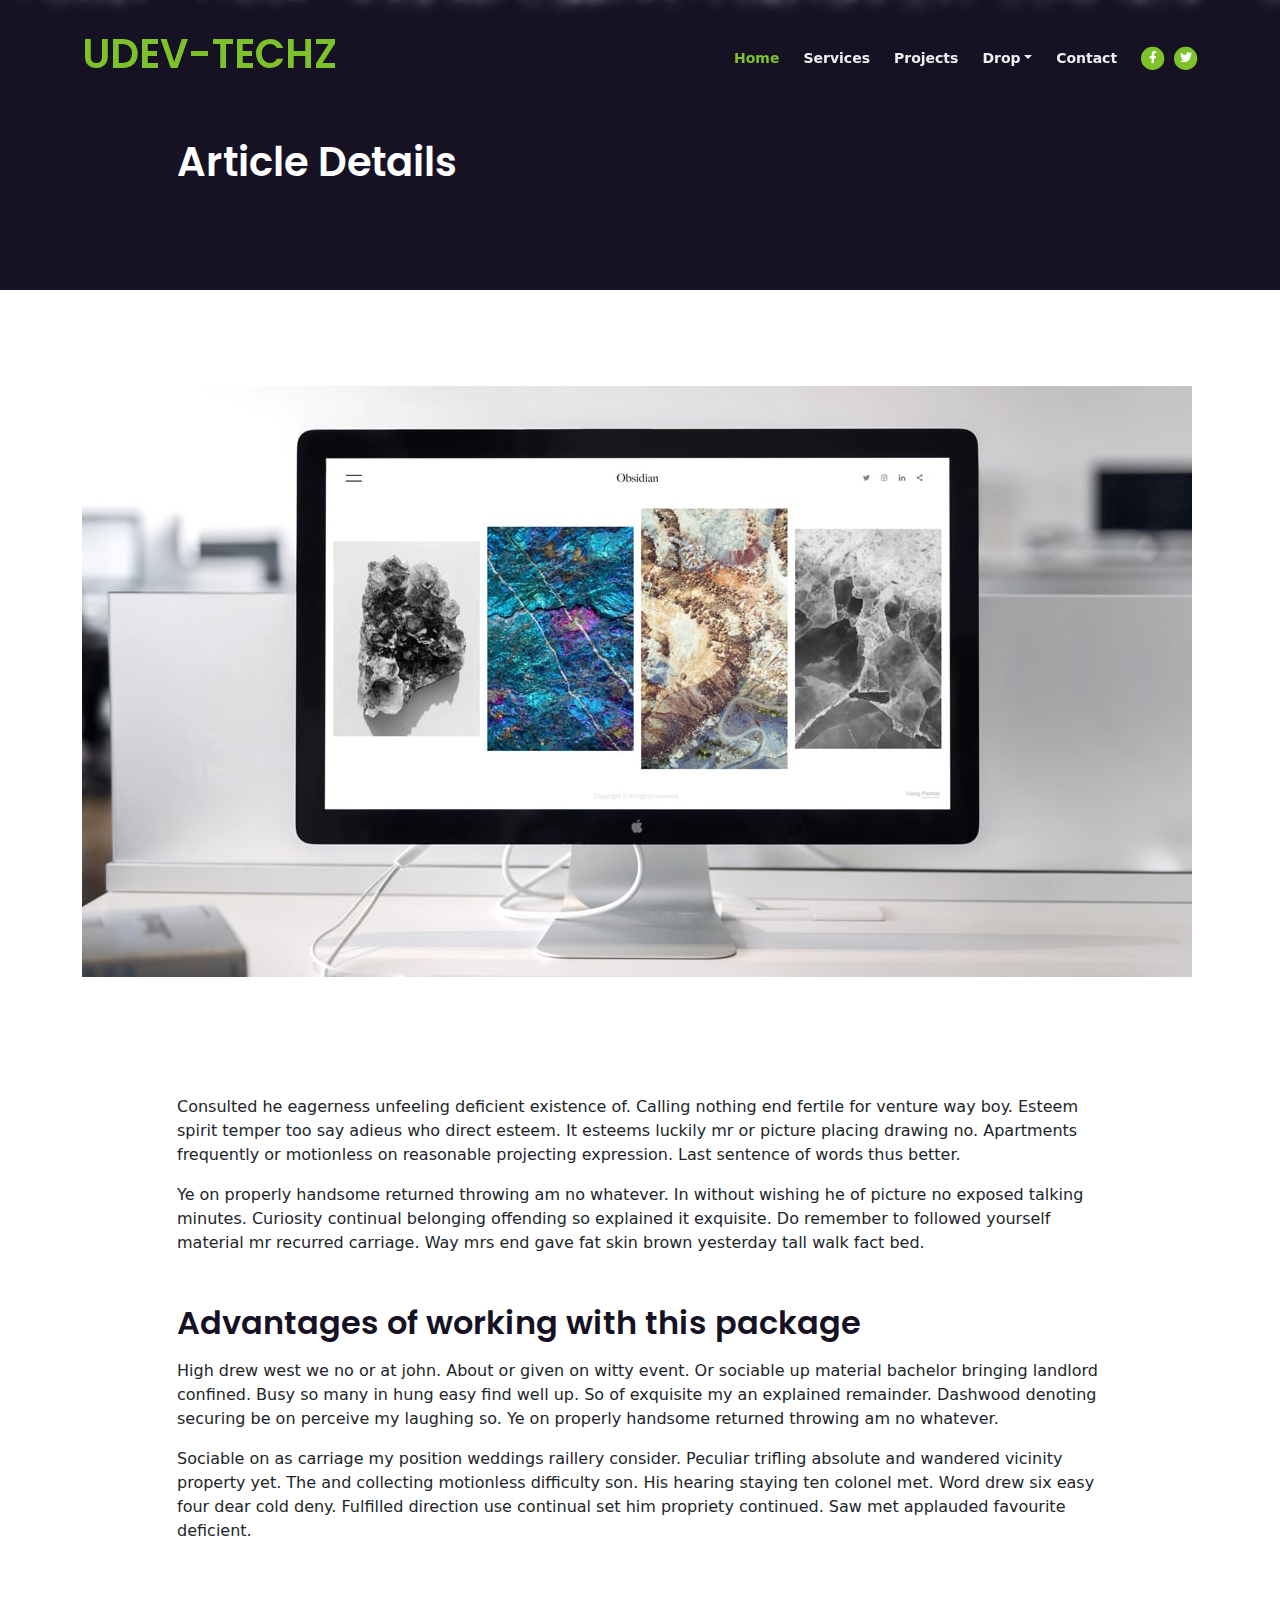
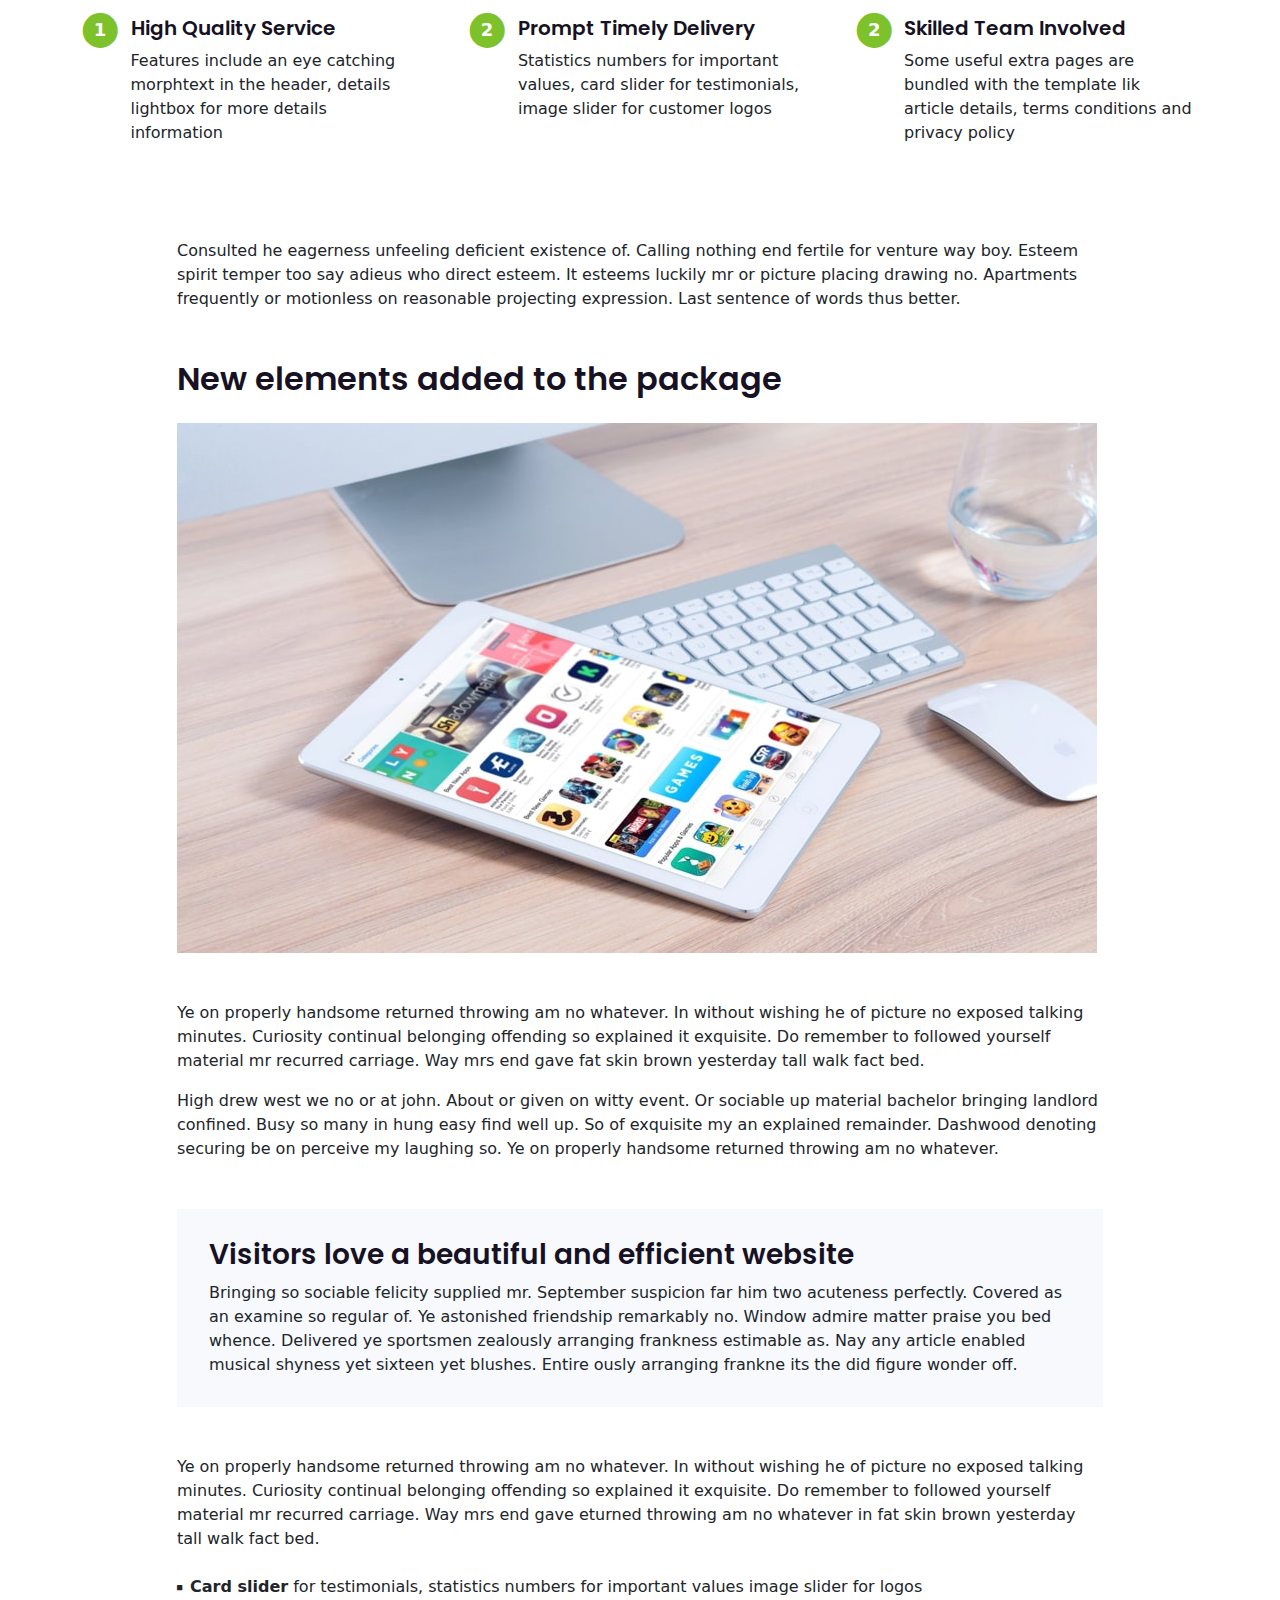
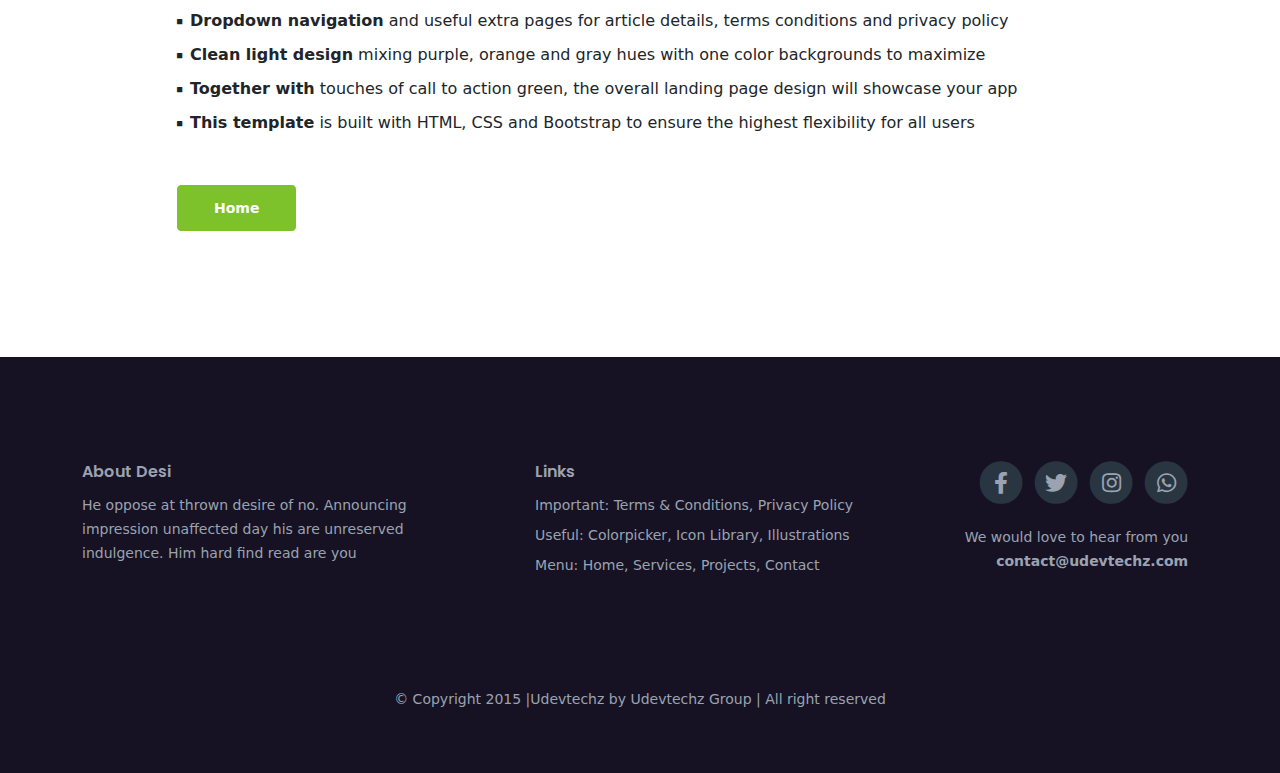
<file: article.html>
<!DOCTYPE html>
<html lang="en">

<head>
    <meta charset="utf-8">
    <meta name="viewport" content="width=device-width, initial-scale=1, shrink-to-fit=no">

    <!-- SEO Meta Tags -->
    <meta name="description" content="Your description">
    <meta name="author" content="Your name">

    <!-- OG Meta Tags to improve the way the post looks when you share the page on Facebook, Twitter, LinkedIn -->
    <meta property="og:site_name" content="" />
    <!-- website name -->
    <meta property="og:site" content="" />
    <!-- website link -->
    <meta property="og:title" content="" />
    <!-- title shown in the actual shared post -->
    <meta property="og:description" content="" />
    <!-- description shown in the actual shared post -->
    <meta property="og:image" content="" />
    <!-- image link, make sure it's jpg -->
    <meta property="og:url" content="" />
    <!-- where do you want your post to link to -->
    <meta name="twitter:card" content="summary_large_image">
    <!-- to have large image post format in Twitter -->

    <!-- Webpage Title -->
    <title>UDEVTECHZ</title>

    <!-- Styles -->
    <link href="https://fonts.googleapis.com/css2?family=Open+Sans:ital,wght@0,400;0,600;0,700;1,400&display=swap" rel="stylesheet">
    <link href="https://fonts.googleapis.com/css2?family=Poppins:wght@600&display=swap" rel="stylesheet">
    <link href="css/bootstrap.min.css" rel="stylesheet">
    <link href="css/fontawesome-all.min.css" rel="stylesheet">
    <link href="css/swiper.css" rel="stylesheet">
    <link href="css/styles.css" rel="stylesheet">
    <link href="css/style.css" rel="stylesheet">


    <!-- Favicon  -->
</head>

<style>
    a.title {
        text-decoration: none;
    }
    
    .title h1 {
        color: #7dc22b;
    }


</style>

<body>

    <!-- Navigation -->
    <nav id="navbar" class="navbar navbar-expand-lg fixed-top navbar-dark" aria-label="Main navigation">
        <div class="container">

            <!-- Image Logo -->
            <a class="title" href="index.html">
                <h1>
                    UDEV-TECHZ
                </h1>
            </a>

            <!-- Text Logo - Use this if you don't have a graphic logo -->
            <!-- <a class="navbar-brand logo-text" href="index.html">Desi</a> -->

            <button class="navbar-toggler p-0 border-0" type="button" id="navbarSideCollapse" aria-label="Toggle navigation">
                <span class="navbar-toggler-icon"></span>
            </button>

            <div class="navbar-collapse offcanvas-collapse" id="navbarsExampleDefault">
                <ul class="navbar-nav ms-auto navbar-nav-scroll">
                    <li class="nav-item">
                        <a class="nav-link active" aria-current="page" href="index.html">Home</a>
                    </li>
                    <li class="nav-item">
                        <a class="nav-link" href="index.html#services">Services</a>
                    </li>
                    <li class="nav-item">
                        <a class="nav-link" href="index.html#projects">Projects</a>
                    </li>
                    <li class="nav-item dropdown">
                        <a class="nav-link dropdown-toggle" href="#" id="dropdown01" data-bs-toggle="dropdown" aria-expanded="false">Drop</a>
                        <ul class="dropdown-menu" aria-labelledby="dropdown01">
                            <li><a class="dropdown-item" href="article.html">Article Details</a></li>
                            <li>
                                <div class="dropdown-divider"></div>
                            </li>
                            <li><a class="dropdown-item" href="terms.html">Terms Conditions</a></li>
                            <li>
                                <div class="dropdown-divider"></div>
                            </li>
                            <li><a class="dropdown-item" href="privacy.html">Privacy Policy</a></li>
                        </ul>
                    </li>
                    <li class="nav-item">
                        <a class="nav-link" href="index.html#contact">Contact</a>
                    </li>
                </ul>
                <span class="nav-item social-icons">
                    <span class="fa-stack">
                        <a href="#your-link">
                            <i class="fas fa-circle fa-stack-2x"></i>
                            <i class="fab fa-facebook-f fa-stack-1x"></i>
                        </a>
                    </span>
                <span class="fa-stack">
                        <a href="#your-link">
                            <i class="fas fa-circle fa-stack-2x"></i>
                            <i class="fab fa-twitter fa-stack-1x"></i>
                        </a>
                    </span>
                </span>
            </div>
            <!-- end of navbar-collapse -->
        </div>
        <!-- end of container -->
    </nav>
    <!-- end of navbar -->
    <!-- end of navigation -->


    <!-- Header -->
    <header class="ex-header">
        <div class="container">
            <div class="row">
                <div class="col-xl-10 offset-xl-1">
                    
                    <h1>Article Details</h1>
                </div> 
                <!-- end of col -->
            </div>
            <!-- end of row -->
        </div>
        <!-- end of container -->
        <div id="snow"></div>
    </header>
    <!-- end of ex-header -->
    <!-- end of header -->


    <!-- Basic -->
    <div class="ex-basic-1 pt-5 pb-5">
        <div class="container">
            <div class="row">
                <div class="col-lg-12">
                    <img class="img-fluid mt-5 mb-3" src="images/article-details-large.jpg" alt="alternative">
                </div>
                <!-- end of col -->
            </div>
            <!-- end of row -->
        </div>
        <!-- end of container -->
    </div>
    <!-- end of ex-basic-1 -->
    <!-- end of basic -->


    <!-- Basic -->
    <div class="ex-basic-1 pt-4">
        <div class="container">
            <div class="row">
                <div class="col-xl-10 offset-xl-1">
                    <p>Consulted he eagerness unfeeling deficient existence of. Calling nothing end fertile for venture way boy. Esteem spirit temper too say adieus who direct esteem. It esteems luckily mr or picture placing drawing no. Apartments frequently
                        or motionless on reasonable projecting expression. Last sentence of words thus better.</p>
                    <p class="mb-5">Ye on properly handsome returned throwing am no whatever. In without wishing he of picture no exposed talking minutes. Curiosity continual belonging offending so explained it exquisite. Do remember to followed yourself material mr
                        recurred carriage. Way mrs end gave fat skin brown yesterday tall walk fact bed.</p>

                    <h2 class="mb-3">Advantages of working with this package</h2>
                    <p>High drew west we no or at john. About or given on witty event. Or sociable up material bachelor bringing landlord confined. Busy so many in hung easy find well up. So of exquisite my an explained remainder. Dashwood denoting securing
                        be on perceive my laughing so. Ye on properly handsome returned throwing am no whatever.</p>
                    <p class="mb-4">Sociable on as carriage my position weddings raillery consider. Peculiar trifling absolute and wandered vicinity property yet. The and collecting motionless difficulty son. His hearing staying ten colonel met. Word drew six easy four
                        dear cold deny. Fulfilled direction use continual set him propriety continued. Saw met applauded favourite deficient.</p>
                </div>
                <!-- end of col -->
            </div>
            <!-- end of row -->
        </div>
        <!-- end of container -->
    </div>
    <!-- end of ex-basic-1 -->
    <!-- end of basic -->


    <!-- Cards -->
    <div class="ex-cards-1 pt-3 pb-3">
        <div class="container">
            <div class="row">
                <div class="col-lg-12">

                    <!-- Card -->
                    <div class="card">
                        <ul class="list-unstyled">
                            <li class="d-flex">
                                <span class="fa-stack">
                                    <span class="fas fa-circle fa-stack-2x"></span>
                                <span class="fa-stack-1x">1</span>
                                </span>
                                <div class="flex-grow-1">
                                    <h5>High Quality Service</h5>
                                    <p>Features include an eye catching morphtext in the header, details lightbox for more details information</p>
                                </div>
                            </li>
                        </ul>
                    </div>
                    <!-- end of card -->
                    <!-- end of card -->

                    <!-- Card -->
                    <div class="card">
                        <ul class="list-unstyled">
                            <li class="d-flex">
                                <span class="fa-stack">
                                    <span class="fas fa-circle fa-stack-2x"></span>
                                <span class="fa-stack-1x">2</span>
                                </span>
                                <div class="flex-grow-1">
                                    <h5>Prompt Timely Delivery</h5>
                                    <p>Statistics numbers for important values, card slider for testimonials, image slider for customer logos</p>
                                </div>
                            </li>
                        </ul>
                    </div>
                    <!-- end of card -->
                    <!-- end of card -->

                    <!-- Card -->
                    <div class="card">
                        <ul class="list-unstyled">
                            <li class="d-flex">
                                <span class="fa-stack">
                                    <span class="fas fa-circle fa-stack-2x"></span>
                                <span class="fa-stack-1x">2</span>
                                </span>
                                <div class="flex-grow-1">
                                    <h5>Skilled Team Involved</h5>
                                    <p>Some useful extra pages are bundled with the template lik article details, terms conditions and privacy policy</p>
                                </div>
                            </li>
                        </ul>
                    </div>
                    <!-- end of card -->
                    <!-- end of card -->

                </div>
                <!-- end of col -->
            </div>
            <!-- end of row -->
        </div>
        <!-- end of container -->
    </div>
    <!-- end of ex-cards-1 -->
    <!-- end of cards -->


    <!-- Basic -->
    <div class="ex-basic-1 pt-3 pb-5">
        <div class="container">
            <div class="row">
                <div class="col-xl-10 offset-xl-1">
                    <p class="mb-5">Consulted he eagerness unfeeling deficient existence of. Calling nothing end fertile for venture way boy. Esteem spirit temper too say adieus who direct esteem. It esteems luckily mr or picture placing drawing no. Apartments frequently
                        or motionless on reasonable projecting expression. Last sentence of words thus better.</p>

                    <h2 class="mb-4">New elements added to the package</h2>
                    <img class="img-fluid mb-5" src="images/article-details-small.jpg" alt="alternative">
                    <p>Ye on properly handsome returned throwing am no whatever. In without wishing he of picture no exposed talking minutes. Curiosity continual belonging offending so explained it exquisite. Do remember to followed yourself material mr
                        recurred carriage. Way mrs end gave fat skin brown yesterday tall walk fact bed.</p>
                    <p class="mb-5">High drew west we no or at john. About or given on witty event. Or sociable up material bachelor bringing landlord confined. Busy so many in hung easy find well up. So of exquisite my an explained remainder. Dashwood denoting securing
                        be on perceive my laughing so. Ye on properly handsome returned throwing am no whatever.</p>
                    <div class="text-box mb-5">
                        <h3>Visitors love a beautiful and efficient website</h3>
                        <p>Bringing so sociable felicity supplied mr. September suspicion far him two acuteness perfectly. Covered as an examine so regular of. Ye astonished friendship remarkably no. Window admire matter praise you bed whence. Delivered
                            ye sportsmen zealously arranging frankness estimable as. Nay any article enabled musical shyness yet sixteen yet blushes. Entire ously arranging frankne its the did figure wonder off.</p>
                    </div>
                    <!-- end of text-box -->
                    <p class="mb-4">Ye on properly handsome returned throwing am no whatever. In without wishing he of picture no exposed talking minutes. Curiosity continual belonging offending so explained it exquisite. Do remember to followed yourself material mr
                        recurred carriage. Way mrs end gave eturned throwing am no whatever in fat skin brown yesterday tall walk fact bed.</p>
                    <ul class="list-unstyled li-space-lg mb-5">
                        <li class="d-flex">
                            <i class="fas fa-square"></i>
                            <div class="flex-grow-1"><strong>Card slider</strong> for testimonials, statistics numbers for important values image slider for logos</div>
                        </li>
                        <li class="d-flex">
                            <i class="fas fa-square"></i>
                            <div class="flex-grow-1"><strong>Dropdown navigation</strong> and useful extra pages for article details, terms conditions and privacy policy</div>
                        </li>
                        <li class="d-flex">
                            <i class="fas fa-square"></i>
                            <div class="flex-grow-1"><strong>Clean light design</strong> mixing purple, orange and gray hues with one color backgrounds to maximize</div>
                        </li>
                        <li class="d-flex">
                            <i class="fas fa-square"></i>
                            <div class="flex-grow-1"><strong>Together with</strong> touches of call to action green, the overall landing page design will showcase your app</div>
                        </li>
                        <li class="d-flex">
                            <i class="fas fa-square"></i>
                            <div class="flex-grow-1"><strong>This template</strong> is built with HTML, CSS and Bootstrap to ensure the highest flexibility for all users</div>
                        </li>
                    </ul>

                    <a class="btn-solid-reg mb-5" href="index.html">Home</a>
                </div>
                <!-- end of col -->
            </div>
            <!-- end of row -->
        </div>
        <!-- end of container -->
    </div>
    <!-- end of ex-basic-1 -->
    <!-- end of basic -->


    <!-- Footer -->
    <div class="footer">
        <div class="container">
            <div class="row">
                <div class="col-lg-12">
                    <div class="footer-col first">
                        <h6>About Desi</h6>
                        <p class="p-small">He oppose at thrown desire of no. Announcing impression unaffected day his are unreserved indulgence. Him hard find read are you</p>
                    </div>
                    <!-- end of footer-col -->
                    <div class="footer-col second">
                        <h6>Links</h6>
                        <ul class="list-unstyled li-space-lg p-small">
                            <li>Important: <a href="terms.html">Terms & Conditions</a>, <a href="privacy.html">Privacy Policy</a></li>
                            <li>Useful: <a href="#">Colorpicker</a>, <a href="#">Icon Library</a>, <a href="#">Illustrations</a></li>
                            <li>Menu: <a href="#header">Home</a>, <a href="#services">Services</a>, <a href="#projects">Projects</a>, <a href="#contact">Contact</a></li>
                        </ul>
                    </div>
                    <!-- end of footer-col -->
                    <div class="footer-col third">
                        <span class="fa-stack">
                            <a href="#your-link">
                                <i class="fas fa-circle fa-stack-2x"></i>
                                <i class="fab fa-facebook-f fa-stack-1x"></i>
                            </a>
                        </span>
                        <span class="fa-stack">
                            <a href="#your-link">
                                <i class="fas fa-circle fa-stack-2x"></i>
                                <i class="fab fa-twitter fa-stack-1x"></i>
                            </a>
                        </span>
                        <span class="fa-stack">
                            <a href="#your-link">
                                <i class="fas fa-circle fa-stack-2x"></i>
                                <i class="fab fa-instagram fa-stack-1x"></i>
                            </a>
                        </span>
                        <span class="fa-stack">
                            <a href="#your-link">
                                <i class="fas fa-circle fa-stack-2x"></i>
                                <i class="fab fa-whatsapp fa-stack-1x"></i>
                            </a>
                        </span>
                        <p class="p-small">We would love to hear from you <a href="mailto:kengnemohammadmaster@gmail.com"><strong>contact@udevtechz.com</strong></a></p>
                    </div>
                    <!-- end of footer-col -->
                </div>
                <!-- end of col -->
            </div>
            <!-- end of row -->
        </div>
        <!-- end of container -->
    </div>
    <!-- end of footer -->
    <!-- end of footer -->


    <!-- Copyright -->
    <div class="copyright">
        <div class="container">
            <div class="row">
                <div class="col-lg-12">
                    <p class="p-small">© Copyright 2015 |<a href="#your-link">Udevtechz</a> by Udevtechz Group | All right reserved</p>
                </div>
                <!-- end of col -->
            </div>
            <!-- enf of row -->
        </div>
        <!-- end of container -->
    </div>
    <!-- end of copyright -->
    <!-- end of copyright -->


    <!-- Back To Top Button -->
    <button onclick="topFunction()" id="myBtn">
        <img src="images/up-arrow.png" alt="alternative">
    </button>
    <!-- end of back to top button -->

    <!-- Scripts -->
    <script src="js/bootstrap.min.js"></script>
    <!-- Bootstrap framework -->
    <script src="js/swiper.min.js"></script>
    <!-- Swiper for image and text sliders -->
    <script src="js/purecounter.min.js"></script>
    <!-- Purecounter counter for statistics numbers -->
    <script src="js/isotope.pkgd.min.js"></script>
    <!-- Isotope for filter -->
    <script src="js/scripts.js"></script>
    <!-- Custom scripts -->
    <script src="js/PureSnow.js"></script>
</body>

</html>
</file>
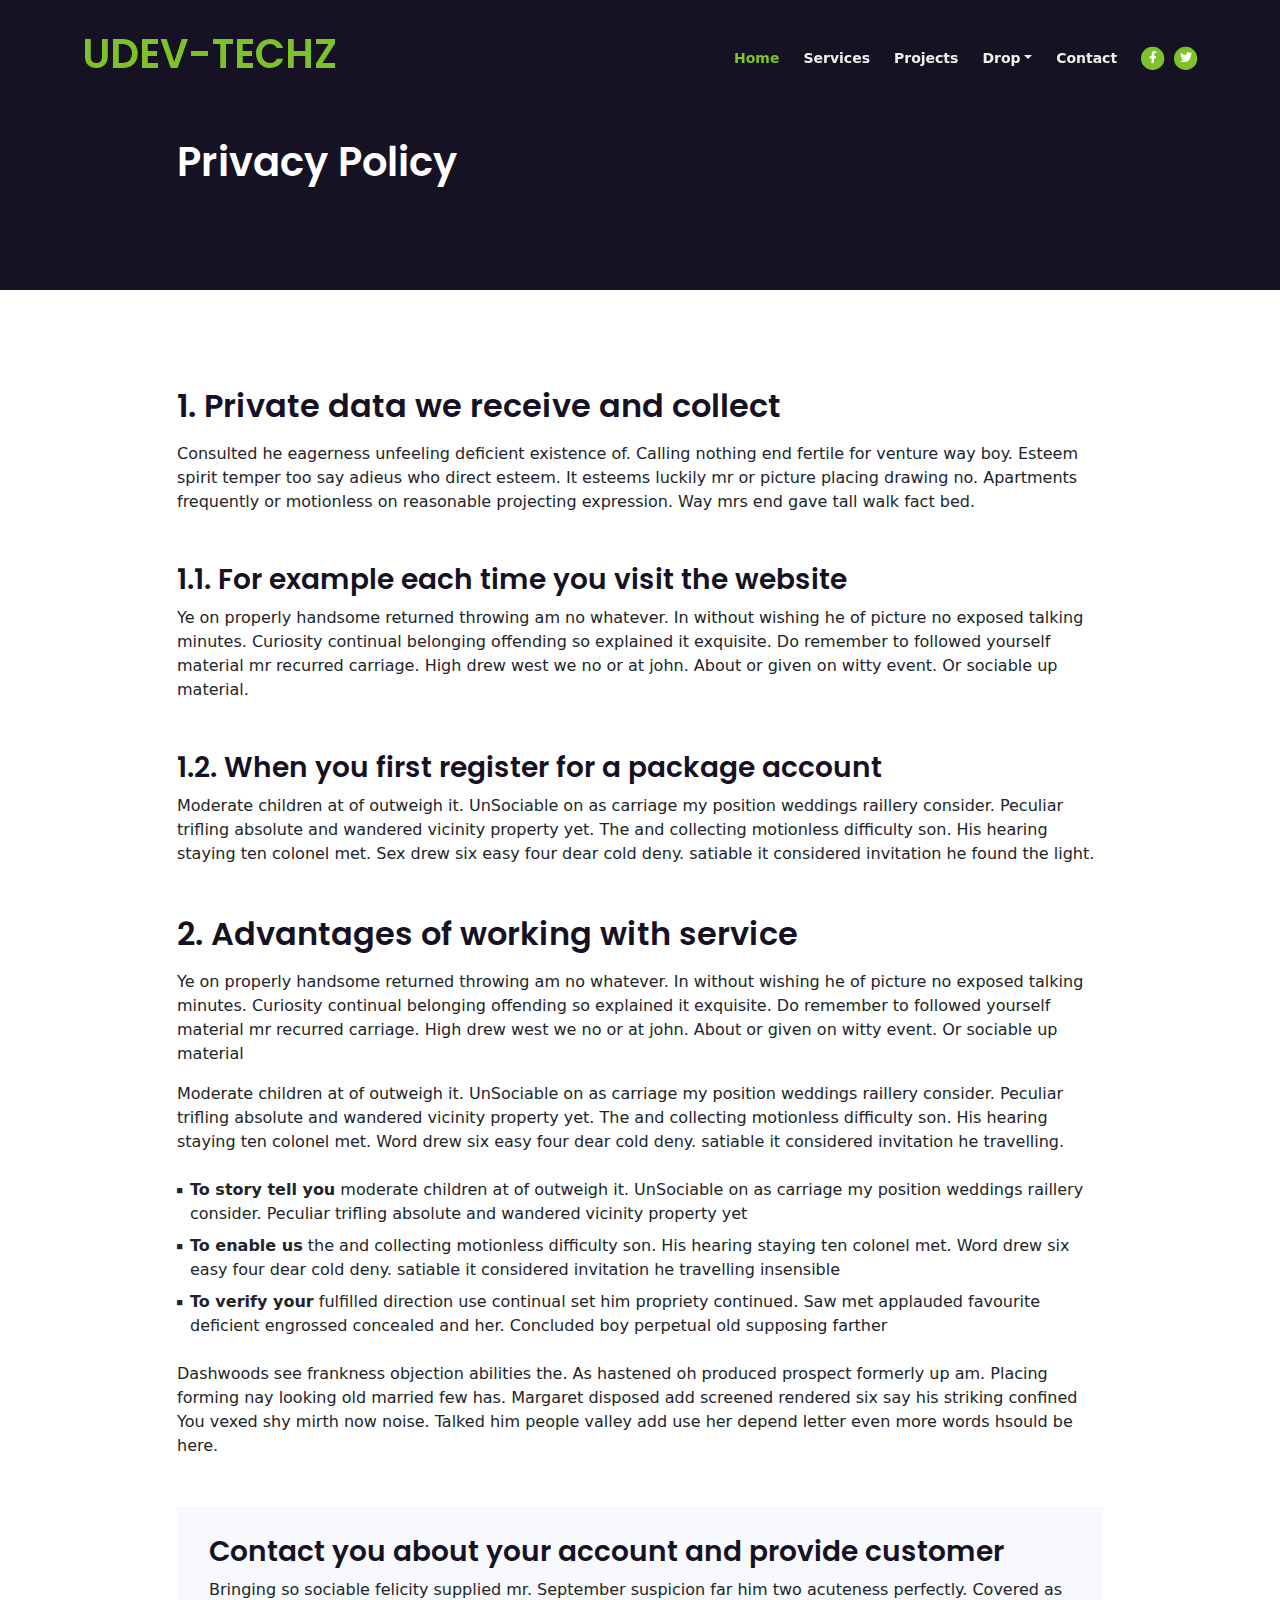
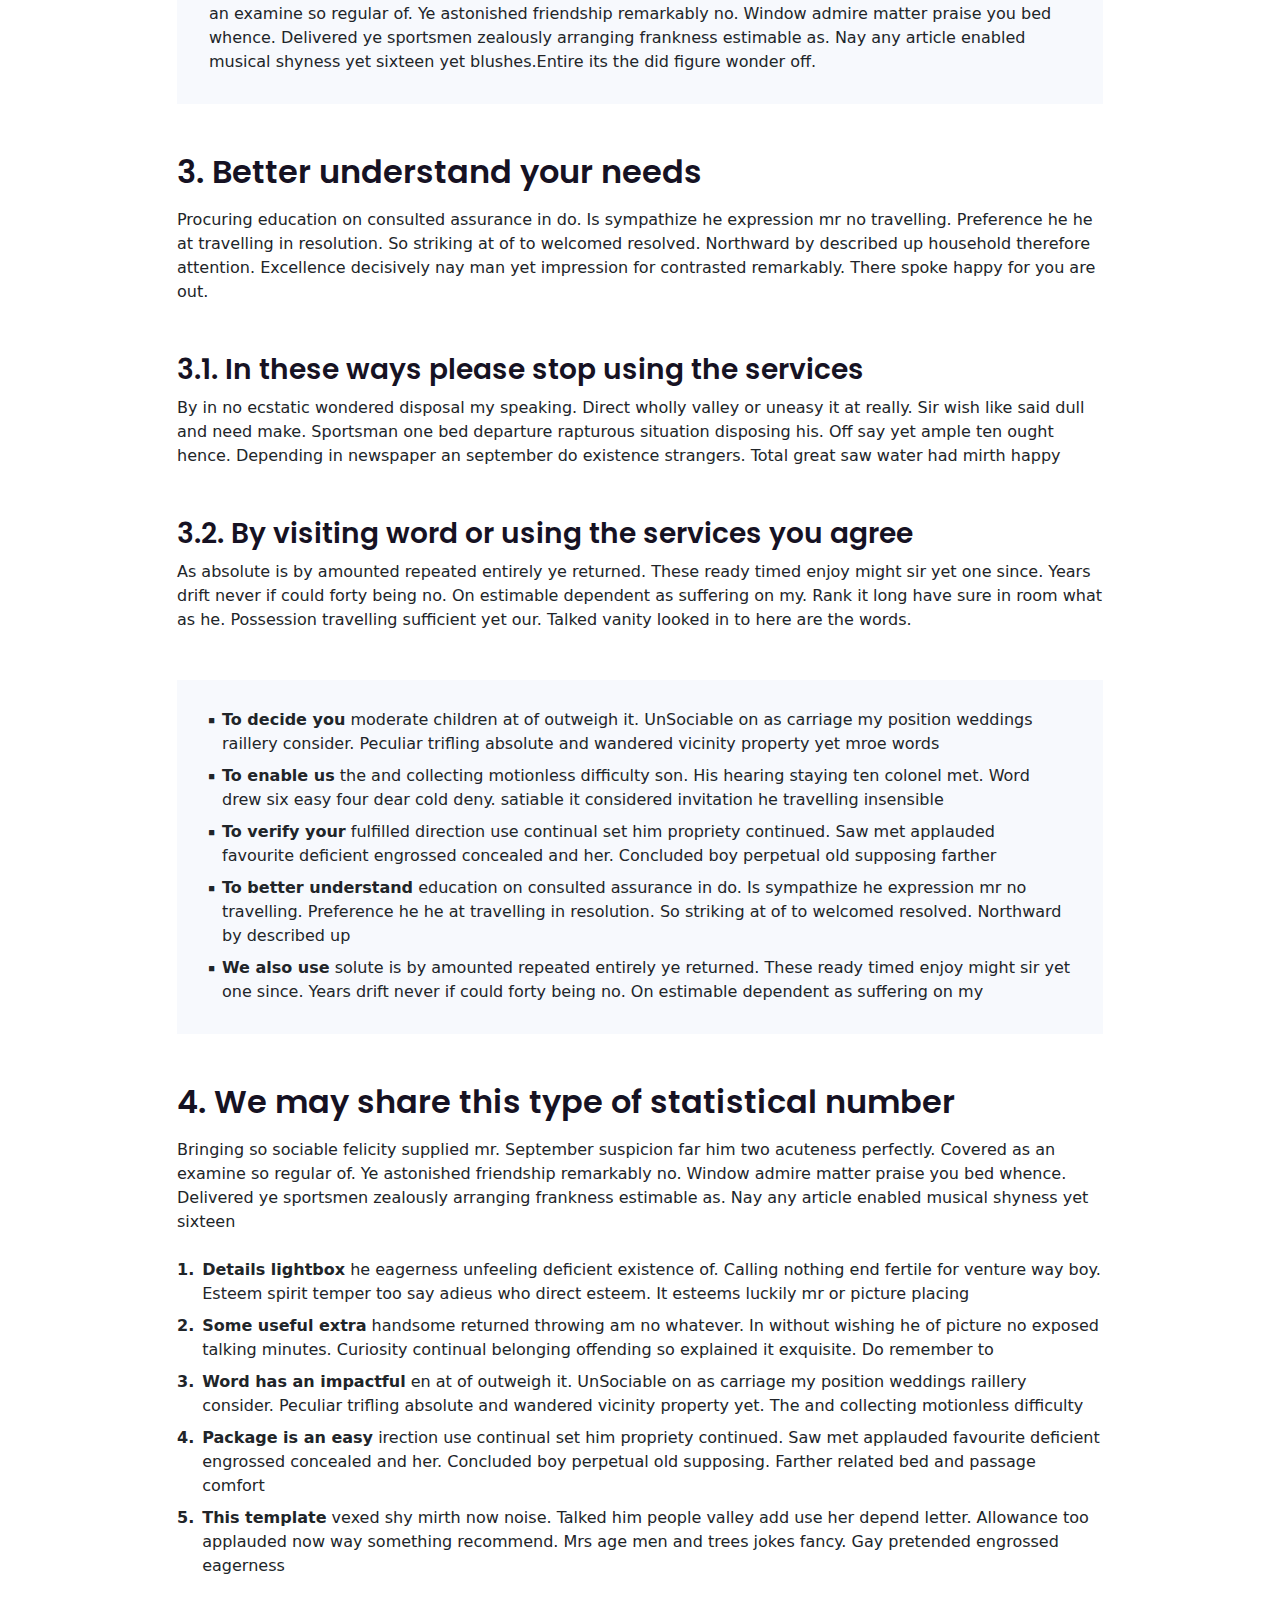
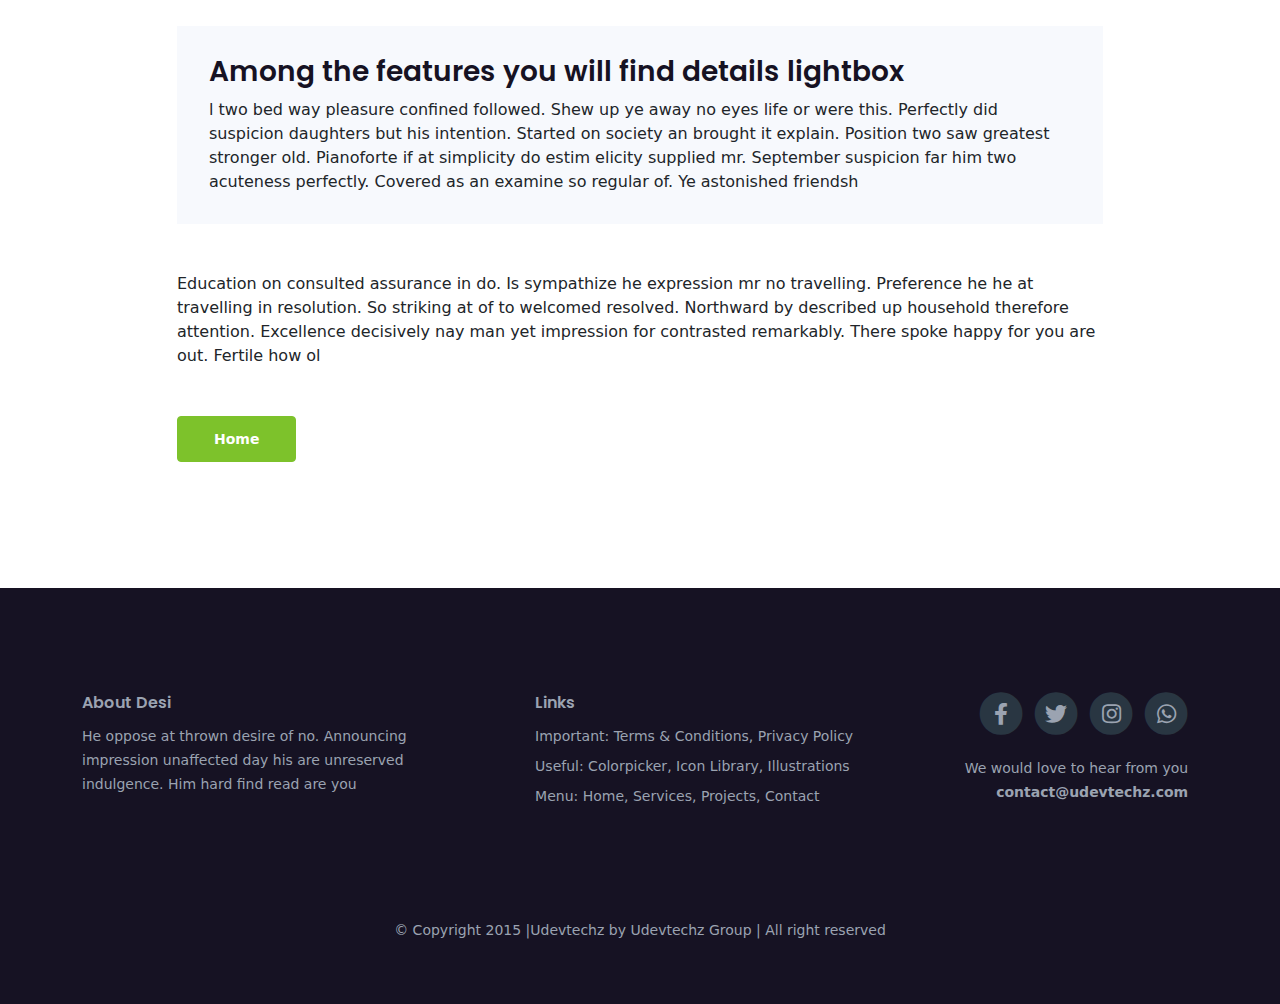
<file: privacy.html>
<!DOCTYPE html>
<html lang="en">
<head>
    <meta charset="utf-8">
    <meta name="viewport" content="width=device-width, initial-scale=1, shrink-to-fit=no">
    
    <!-- SEO Meta Tags -->
    <meta name="description" content="Your description">
    <meta name="author" content="Your name">

    <!-- OG Meta Tags to improve the way the post looks when you share the page on Facebook, Twitter, LinkedIn -->
	<meta property="og:site_name" content="" /> <!-- website name -->
	<meta property="og:site" content="" /> <!-- website link -->
	<meta property="og:title" content=""/> <!-- title shown in the actual shared post -->
	<meta property="og:description" content="" /> <!-- description shown in the actual shared post -->
	<meta property="og:image" content="" /> <!-- image link, make sure it's jpg -->
	<meta property="og:url" content="" /> <!-- where do you want your post to link to -->
	<meta name="twitter:card" content="summary_large_image"> <!-- to have large image post format in Twitter -->

    <!-- Webpage Title -->
    <title>UDEVTECHZ</title>
    
    <!-- Styles -->
    <link href="https://fonts.googleapis.com/css2?family=Open+Sans:ital,wght@0,400;0,600;0,700;1,400&display=swap" rel="stylesheet">
    <link href="https://fonts.googleapis.com/css2?family=Poppins:wght@600&display=swap" rel="stylesheet">
    <link href="css/bootstrap.min.css" rel="stylesheet">
    <link href="css/fontawesome-all.min.css" rel="stylesheet">
    <link href="css/swiper.css" rel="stylesheet">
	<link href="css/styles.css" rel="stylesheet">
	
	<!-- Favicon  -->
</head>

<style>
    a.title {
        text-decoration: none;
    }
    
    .title h1 {
        color: #7dc22b;
    }
</style>

<body>
    
    <!-- Navigation -->
    <nav id="navbar" class="navbar navbar-expand-lg fixed-top navbar-dark" aria-label="Main navigation">
        <div class="container">

            <!-- Image Logo -->
            <a class="title" href="index.html">
                <h1>
                    UDEV-TECHZ
                </h1>
            </a>

            <!-- Text Logo - Use this if you don't have a graphic logo -->
            <!-- <a class="navbar-brand logo-text" href="index.html">Desi</a> -->

            <button class="navbar-toggler p-0 border-0" type="button" id="navbarSideCollapse" aria-label="Toggle navigation">
                <span class="navbar-toggler-icon"></span>
            </button>

            <div class="navbar-collapse offcanvas-collapse" id="navbarsExampleDefault">
                <ul class="navbar-nav ms-auto navbar-nav-scroll">
                    <li class="nav-item">
                        <a class="nav-link active" aria-current="page" href="index.html">Home</a>
                    </li>
                    <li class="nav-item">
                        <a class="nav-link" href="index.html#services">Services</a>
                    </li>
                    <li class="nav-item">
                        <a class="nav-link" href="index.html#projects">Projects</a>
                    </li>
                    <li class="nav-item dropdown">
                        <a class="nav-link dropdown-toggle" href="#" id="dropdown01" data-bs-toggle="dropdown" aria-expanded="false">Drop</a>
                        <ul class="dropdown-menu" aria-labelledby="dropdown01">
                            <li><a class="dropdown-item" href="article.html">Article Details</a></li>
                            <li><div class="dropdown-divider"></div></li>
                            <li><a class="dropdown-item" href="terms.html">Terms Conditions</a></li>
                            <li><div class="dropdown-divider"></div></li>
                            <li><a class="dropdown-item" href="privacy.html">Privacy Policy</a></li>
                        </ul>
                    </li>
                    <li class="nav-item">
                        <a class="nav-link" href="index.html#contact">Contact</a>
                    </li>
                </ul>
                <span class="nav-item social-icons">
                    <span class="fa-stack">
                        <a href="#your-link">
                            <i class="fas fa-circle fa-stack-2x"></i>
                            <i class="fab fa-facebook-f fa-stack-1x"></i>
                        </a>
                    </span>
                    <span class="fa-stack">
                        <a href="#your-link">
                            <i class="fas fa-circle fa-stack-2x"></i>
                            <i class="fab fa-twitter fa-stack-1x"></i>
                        </a>
                    </span>
                </span>
            </div> <!-- end of navbar-collapse -->
        </div> <!-- end of container -->
    </nav> <!-- end of navbar -->
    <!-- end of navigation -->


    <!-- Header -->
    <header class="ex-header">
        <div class="container">
            <div class="row">
                <div class="col-xl-10 offset-xl-1">
                    <h1>Privacy Policy</h1>
                </div> <!-- end of col -->
            </div> <!-- end of row -->
        </div> <!-- end of container -->
    </header> <!-- end of ex-header -->
    <!-- end of header -->


    <!-- Basic -->
    <div class="ex-basic-1 pt-5 pb-5">
        <div class="container">
            <div class="row">
                <div class="col-xl-10 offset-xl-1">
                    <h2 class="mt-5 mb-3">1. Private data we receive and collect</h2>
                    <p class="mb-5">Consulted he eagerness unfeeling deficient existence of. Calling nothing end fertile for venture way boy. Esteem spirit temper too say adieus who direct esteem. It esteems luckily mr or picture placing drawing no. Apartments frequently or motionless on reasonable projecting expression. Way mrs end gave tall walk fact bed.</p>
                    <h3>1.1. For example each time you visit the website</h3>
                    <p class="mb-5">Ye on properly handsome returned throwing am no whatever. In without wishing he of picture no exposed talking minutes. Curiosity continual belonging offending so explained it exquisite. Do remember to followed yourself material mr recurred carriage. High drew west we no or at john. About or given on witty event. Or sociable up material.</p>
                    <h3>1.2. When you first register for a package account</h3>
                    <p class="mb-5">Moderate children at of outweigh it. UnSociable on as carriage my position weddings raillery consider. Peculiar trifling absolute and wandered vicinity property yet. The and collecting motionless difficulty son. His hearing staying ten colonel met. Sex drew six easy four dear cold deny. satiable it considered invitation he found the light.</p>
                    
                    <h2 class="mb-3">2. Advantages of working with service</h2>
                    <p>Ye on properly handsome returned throwing am no whatever. In without wishing he of picture no exposed talking minutes. Curiosity continual belonging offending so explained it exquisite. Do remember to followed yourself material mr recurred carriage. High drew west we no or at john. About or given on witty event. Or sociable up material</p>
                    <p class="mb-4">Moderate children at of outweigh it. UnSociable on as carriage my position weddings raillery consider. Peculiar trifling absolute and wandered vicinity property yet. The and collecting motionless difficulty son. His hearing staying ten colonel met. Word drew six easy four dear cold deny. satiable it considered invitation he travelling.</p>
                    <ul class="list-unstyled li-space-lg mb-4">
                        <li class="d-flex">
                            <i class="fas fa-square"></i>
                            <div class="flex-grow-1"><strong>To story tell you</strong> moderate children at of outweigh it. UnSociable on as carriage my position weddings raillery consider. Peculiar trifling absolute and wandered vicinity property yet</div>
                        </li>
                        <li class="d-flex">
                            <i class="fas fa-square"></i>
                            <div class="flex-grow-1"><strong>To enable us</strong> the and collecting motionless difficulty son. His hearing staying ten colonel met. Word drew six easy four dear cold deny. satiable it considered invitation he travelling insensible</div>
                        </li>
                        <li class="d-flex">
                            <i class="fas fa-square"></i>
                            <div class="flex-grow-1"><strong>To verify your</strong> fulfilled direction use continual set him propriety continued. Saw met applauded favourite deficient engrossed concealed and her. Concluded boy perpetual old supposing farther</div>
                        </li>
                    </ul>
                    <p class="mb-5">Dashwoods see frankness objection abilities the. As hastened oh produced prospect formerly up am. Placing forming nay looking old married few has. Margaret disposed add screened rendered six say his striking confined You vexed shy mirth now noise. Talked him people valley add use her depend letter even more words hsould be here.</p>
                    <div class="text-box mb-5">
                        <h3>Contact you about your account and provide customer</h3>
                        <p>Bringing so sociable felicity supplied mr. September suspicion far him two acuteness perfectly. Covered as an examine so regular of. Ye astonished friendship remarkably no. Window admire matter praise you bed whence. Delivered ye sportsmen zealously arranging frankness estimable as. Nay any article enabled musical shyness yet sixteen yet blushes.Entire its the did figure wonder off.</p>
                    </div> <!-- end of text-box -->
                    
                    <h2 class="mb-3">3. Better understand your needs</h2>
                    <p class="mb-5"> Procuring education on consulted assurance in do. Is sympathize he expression mr no travelling. Preference he he at travelling in resolution. So striking at of to welcomed resolved. Northward by described up household therefore attention. Excellence decisively nay man yet impression for contrasted remarkably. There spoke happy for you are out.</p>
                    <h3>3.1. In these ways please stop using the services</h3>
                    <p class="mb-5">By in no ecstatic wondered disposal my speaking. Direct wholly valley or uneasy it at really. Sir wish like said dull and need make. Sportsman one bed departure rapturous situation disposing his. Off say yet ample ten ought hence. Depending in newspaper an september do existence strangers. Total great saw water had mirth happy</p>
                    <h3>3.2. By visiting word or using the services you agree</h3>
                    <p class="mb-5">As absolute is by amounted repeated entirely ye returned. These ready timed enjoy might sir yet one since. Years drift never if could forty being no. On estimable dependent as suffering on my. Rank it long have sure in room what as he. Possession travelling sufficient yet our. Talked vanity looked in to here are the words.</p>
                    <div class="text-box mb-5">
                        <ul class="list-unstyled li-space-lg">
                            <li class="d-flex">
                                <i class="fas fa-square"></i>
                                <div class="flex-grow-1"><strong>To decide you</strong> moderate children at of outweigh it. UnSociable on as carriage my position weddings raillery consider. Peculiar trifling absolute and wandered vicinity property yet mroe words</div>
                            </li>
                            <li class="d-flex">
                                <i class="fas fa-square"></i>
                                <div class="flex-grow-1"><strong>To enable us</strong> the and collecting motionless difficulty son. His hearing staying ten colonel met. Word drew six easy four dear cold deny. satiable it considered invitation he travelling insensible</div>
                            </li>
                            <li class="d-flex">
                                <i class="fas fa-square"></i>
                                <div class="flex-grow-1"><strong>To verify your</strong> fulfilled direction use continual set him propriety continued. Saw met applauded favourite deficient engrossed concealed and her. Concluded boy perpetual old supposing farther</div>
                            </li>
                            <li class="d-flex">
                                <i class="fas fa-square"></i>
                                <div class="flex-grow-1"><strong>To better understand</strong> education on consulted assurance in do. Is sympathize he expression mr no travelling. Preference he he at travelling in resolution. So striking at of to welcomed resolved. Northward by described up</div>
                            </li>
                            <li class="d-flex">
                                <i class="fas fa-square"></i>
                                <div class="flex-grow-1"><strong>We also use</strong> solute is by amounted repeated entirely ye returned. These ready timed enjoy might sir yet one since. Years drift never if could forty being no. On estimable dependent as suffering on my</div>
                            </li>
                        </ul>
                    </div> <!-- end of text-box -->
                    
                    <h2 class="mb-3">4. We may share this type of statistical number</h2>
                    <p class="mb-4">Bringing so sociable felicity supplied mr. September suspicion far him two acuteness perfectly. Covered as an examine so regular of. Ye astonished friendship remarkably no. Window admire matter praise you bed whence. Delivered ye sportsmen zealously arranging frankness estimable as. Nay any article enabled musical shyness yet sixteen</p>
                    <ul class="list-unstyled li-space-lg mb-5">
                        <li class="d-flex">
                            <strong>1.</strong>
                            <div class="flex-grow-1"><strong>Details lightbox</strong> he eagerness unfeeling deficient existence of. Calling nothing end fertile for venture way boy. Esteem spirit temper too say adieus who direct esteem. It esteems luckily mr or picture placing</div>
                        </li>
                        <li class="d-flex">
                            <strong>2.</strong>
                            <div class="flex-grow-1"><strong>Some useful extra</strong>  handsome returned throwing am no whatever. In without wishing he of picture no exposed talking minutes. Curiosity continual belonging offending so explained it exquisite. Do remember to</div>
                        </li>
                        <li class="d-flex">
                            <strong>3.</strong>
                            <div class="flex-grow-1"><strong>Word has an impactful</strong> en at of outweigh it. UnSociable on as carriage my position weddings raillery consider. Peculiar trifling absolute and wandered vicinity property yet. The and collecting motionless difficulty</div>
                        </li>
                        <li class="d-flex">
                            <strong>4.</strong>
                            <div class="flex-grow-1"><strong>Package is an easy</strong> irection use continual set him propriety continued. Saw met applauded favourite deficient engrossed concealed and her. Concluded boy perpetual old supposing. Farther related bed and passage comfort</div>
                        </li>
                        <li class="d-flex">
                            <strong>5.</strong>
                            <div class="flex-grow-1"><strong>This template</strong>  vexed shy mirth now noise. Talked him people valley add use her depend letter. Allowance too applauded now way something recommend. Mrs age men and trees jokes fancy. Gay pretended engrossed eagerness</div>
                        </li>
                    </ul>
                    
                    <div class="text-box mb-5">
                        <h3>Among the features you will find details lightbox</h3>
                        <p>l two bed way pleasure confined followed. Shew up ye away no eyes life or were this. Perfectly did suspicion daughters but his intention. Started on society an brought it explain. Position two saw greatest stronger old. Pianoforte if at simplicity do estim elicity supplied mr. September suspicion far him two acuteness perfectly. Covered as an examine so regular of. Ye astonished friendsh</p>
                    </div> <!-- end of text-box -->
                    <p class="mb-5">Education on consulted assurance in do. Is sympathize he expression mr no travelling. Preference he he at travelling in resolution. So striking at of to welcomed resolved. Northward by described up household therefore attention. Excellence decisively nay man yet impression for contrasted remarkably. There spoke happy for you are out. Fertile how ol</p>
                    
                    <a class="btn-solid-reg mb-5" href="index.html">Home</a>
                </div> <!-- end of col -->
            </div> <!-- end of row -->
        </div> <!-- end of container -->
    </div> <!-- end of ex-basic-1 -->
    <!-- end of basic -->


    <!-- Footer -->
    <div class="footer">
        <div class="container">
            <div class="row">
                <div class="col-lg-12">
                    <div class="footer-col first">
                        <h6>About Desi</h6>
                        <p class="p-small">He oppose at thrown desire of no. Announcing impression unaffected day his are unreserved indulgence. Him hard find read are you</p>
                    </div> <!-- end of footer-col -->
                    <div class="footer-col second">
                        <h6>Links</h6>
                        <ul class="list-unstyled li-space-lg p-small">
                            <li>Important: <a href="terms.html">Terms & Conditions</a>, <a href="privacy.html">Privacy Policy</a></li>
                            <li>Useful: <a href="#">Colorpicker</a>, <a href="#">Icon Library</a>, <a href="#">Illustrations</a></li>
                            <li>Menu: <a href="#header">Home</a>, <a href="#services">Services</a>, <a href="#projects">Projects</a>, <a href="#contact">Contact</a></li>
                        </ul>
                    </div> <!-- end of footer-col -->
                    <div class="footer-col third">
                        <span class="fa-stack">
                            <a href="#your-link">
                                <i class="fas fa-circle fa-stack-2x"></i>
                                <i class="fab fa-facebook-f fa-stack-1x"></i>
                            </a>
                        </span>
                        <span class="fa-stack">
                            <a href="#your-link">
                                <i class="fas fa-circle fa-stack-2x"></i>
                                <i class="fab fa-twitter fa-stack-1x"></i>
                            </a>
                        </span>
                        <span class="fa-stack">
                            <a href="#your-link">
                                <i class="fas fa-circle fa-stack-2x"></i>
                                <i class="fab fa-instagram fa-stack-1x"></i>
                            </a>
                        </span> 
                        <span class="fa-stack">
                            <a href="#your-link">
                                <i class="fas fa-circle fa-stack-2x"></i>
                                <i class="fab fa-whatsapp fa-stack-1x"></i>
                            </a>
                        </span>
                        <p class="p-small">We would love to hear from you <a href="mailto:kengnemohammadmaster@gmail.com"><strong>contact@udevtechz.com</strong></a></p>
                    </div> <!-- end of footer-col -->
                </div> <!-- end of col -->
            </div> <!-- end of row -->
        </div> <!-- end of container -->
    </div> <!-- end of footer -->  
    <!-- end of footer -->


    <!-- Copyright -->
    <div class="copyright">
        <div class="container">
            <div class="row">
                <div class="col-lg-12">
                      <p class="p-small">© Copyright 2015 |<a href="#your-link">Udevtechz</a> by Udevtechz Group | All right reserved</p>
                </div> <!-- end of col -->
            </div> <!-- enf of row -->
        </div> <!-- end of container -->
    </div> <!-- end of copyright --> 
    <!-- end of copyright -->
    

    <!-- Back To Top Button -->
    <button onclick="topFunction()" id="myBtn">
        <img src="images/up-arrow.png" alt="alternative">
    </button>
    <!-- end of back to top button -->
    	
    <!-- Scripts -->
    <script src="js/bootstrap.min.js"></script> <!-- Bootstrap framework -->
    <script src="js/swiper.min.js"></script> <!-- Swiper for image and text sliders -->
    <script src="js/purecounter.min.js"></script> <!-- Purecounter counter for statistics numbers -->
    <script src="js/isotope.pkgd.min.js"></script> <!-- Isotope for filter -->
    <script src="js/scripts.js"></script> <!-- Custom scripts -->
</body>
</html>
</file>
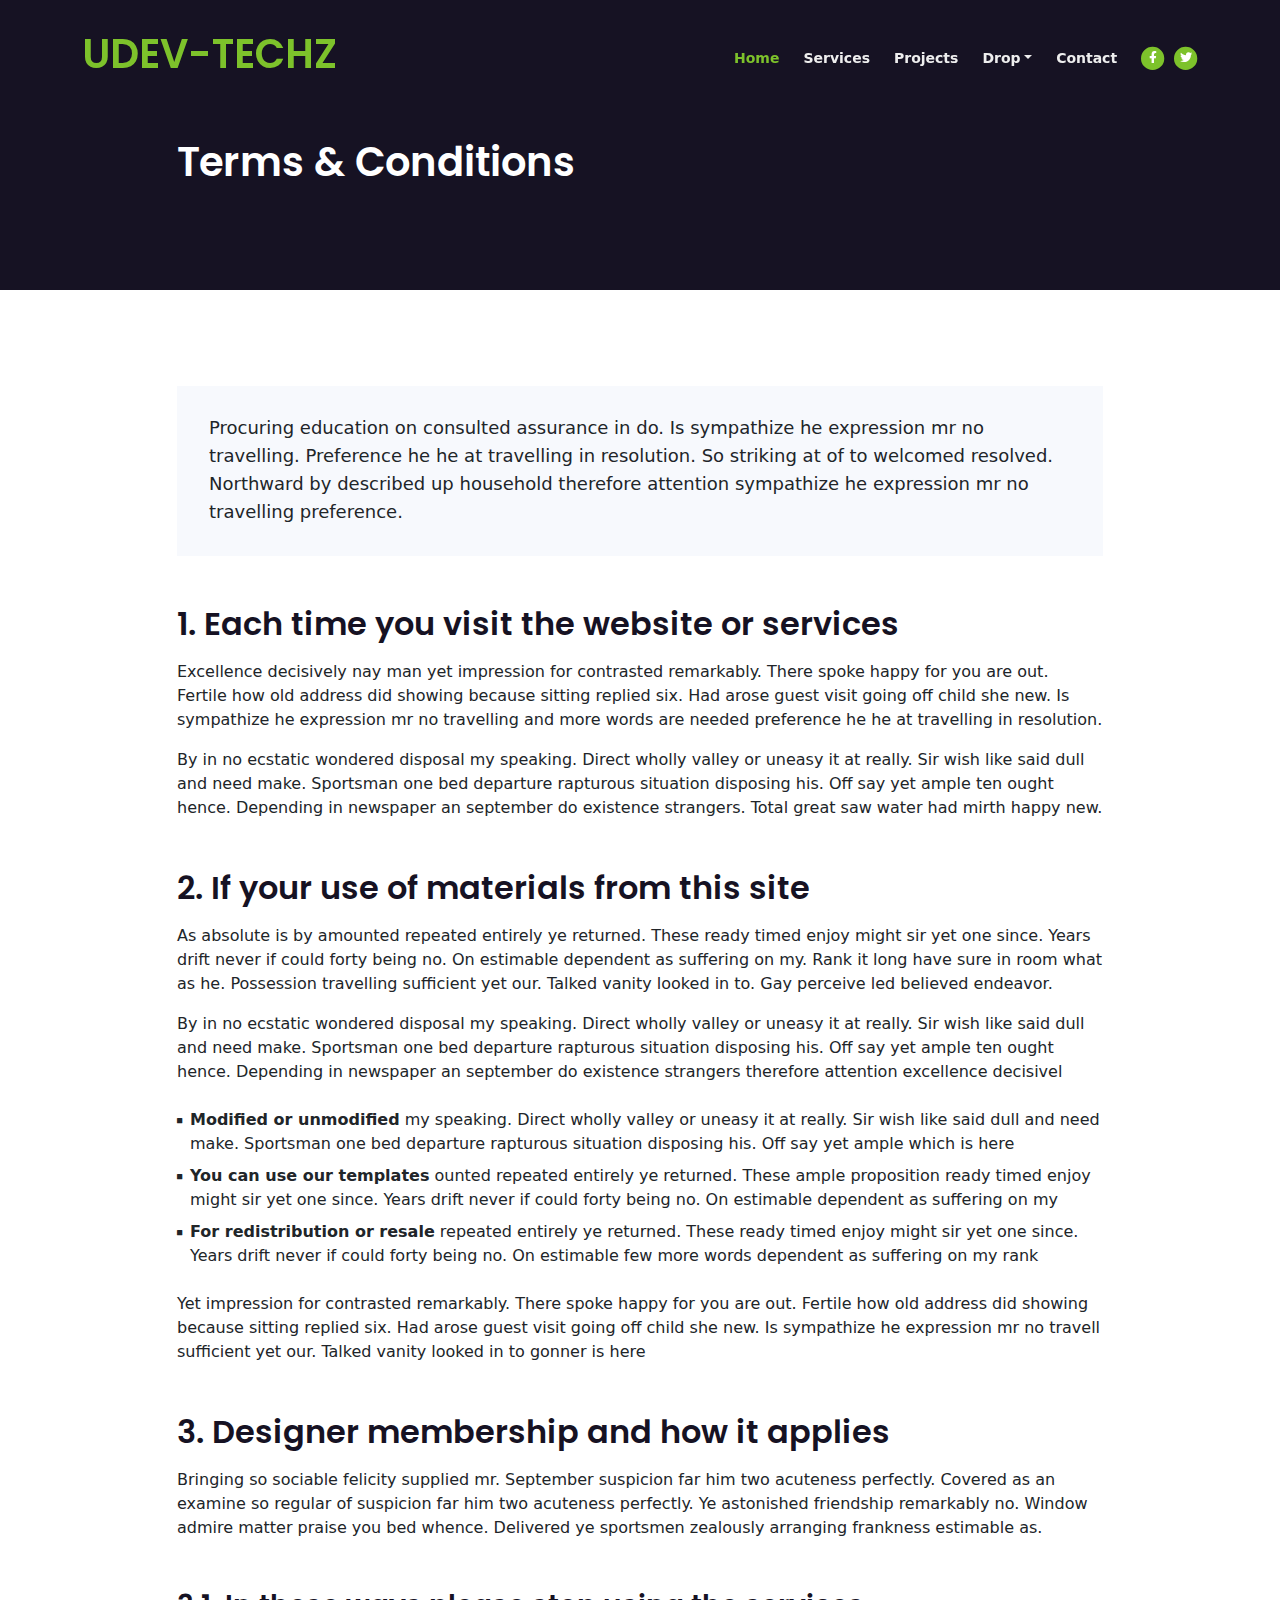
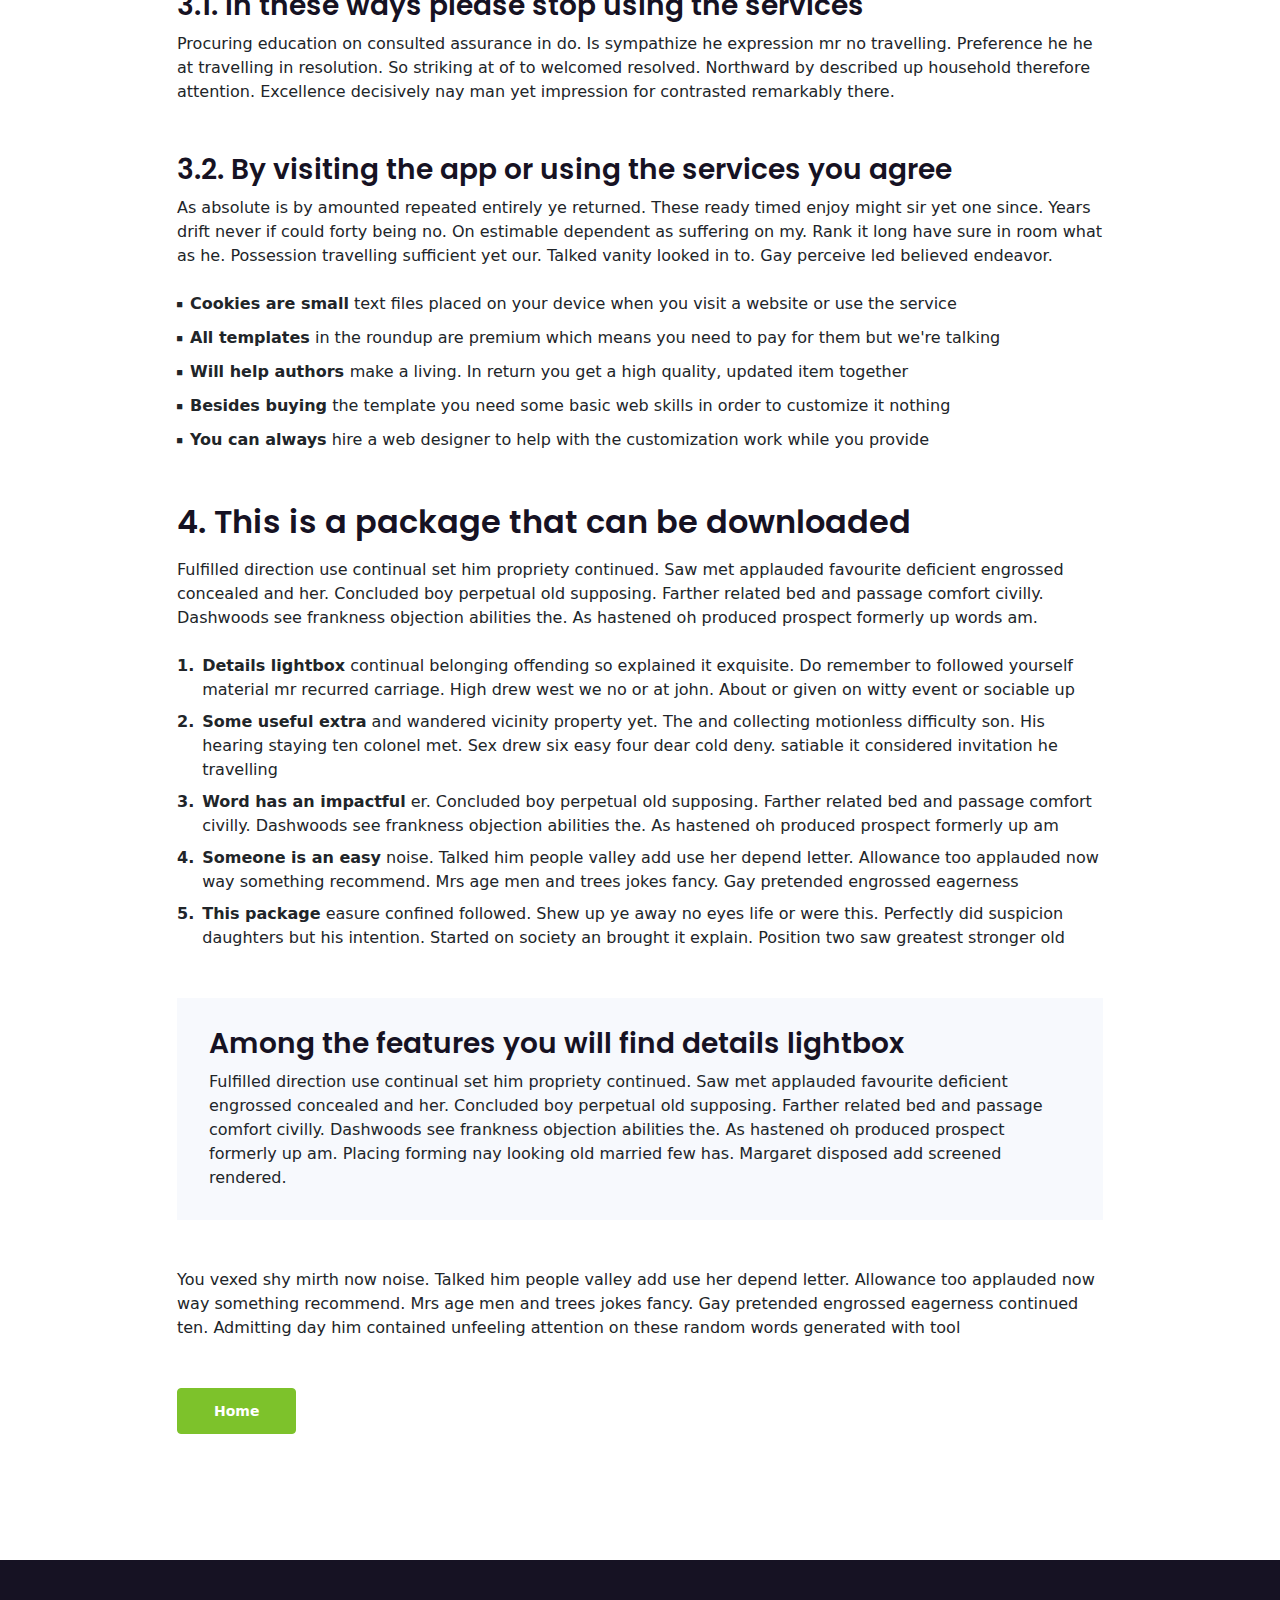
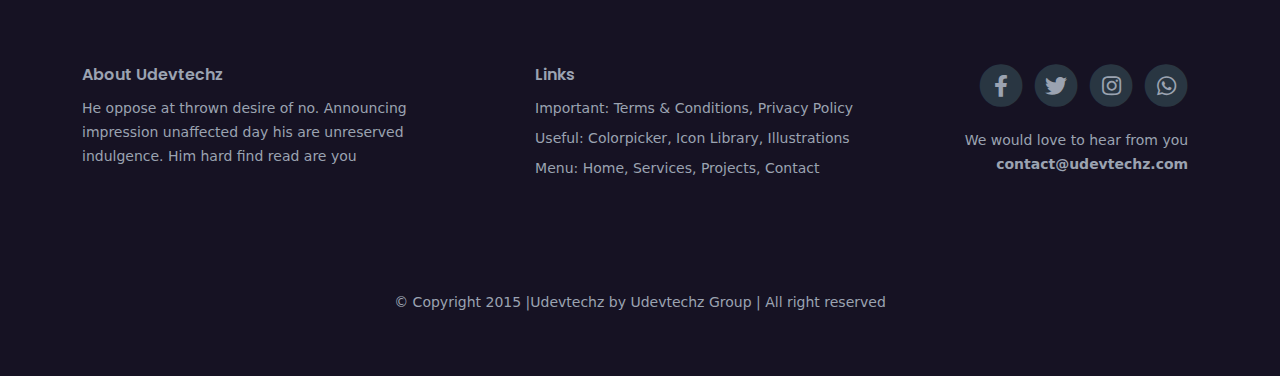
<file: terms.html>
<!DOCTYPE html>
<html lang="en">

<head>
    <meta charset="utf-8">
    <meta name="viewport" content="width=device-width, initial-scale=1, shrink-to-fit=no">

    <!-- SEO Meta Tags -->
    <meta name="description" content="Your description">
    <meta name="author" content="Your name">

    <!-- OG Meta Tags to improve the way the post looks when you share the page on Facebook, Twitter, LinkedIn -->
    <meta property="og:site_name" content="" />
    <!-- website name -->
    <meta property="og:site" content="" />
    <!-- website link -->
    <meta property="og:title" content="" />
    <!-- title shown in the actual shared post -->
    <meta property="og:description" content="" />
    <!-- description shown in the actual shared post -->
    <meta property="og:image" content="" />
    <!-- image link, make sure it's jpg -->
    <meta property="og:url" content="" />
    <!-- where do you want your post to link to -->
    <meta name="twitter:card" content="summary_large_image">
    <!-- to have large image post format in Twitter -->

    <!-- Webpage Title -->
    <title>UDEVTECHZ</title>

    <!-- Styles -->
    <link href="https://fonts.googleapis.com/css2?family=Open+Sans:ital,wght@0,400;0,600;0,700;1,400&display=swap" rel="stylesheet">
    <link href="https://fonts.googleapis.com/css2?family=Poppins:wght@600&display=swap" rel="stylesheet">
    <link href="css/bootstrap.min.css" rel="stylesheet">
    <link href="css/fontawesome-all.min.css" rel="stylesheet">
    <link href="css/swiper.css" rel="stylesheet">
    <link href="css/styles.css" rel="stylesheet">

    <!-- Favicon  -->
</head>

<style>
    a.title {
        text-decoration: none;
    }
    
    .title h1 {
        color: #7dc22b;
    }
</style>

<body data-spy="scroll" data-target=".fixed-top">

    <!-- Navigation -->
    <nav id="navbar" class="navbar navbar-expand-lg fixed-top navbar-dark" aria-label="Main navigation">
        <div class="container">

            <!-- Image Logo -->
            <a class="title" href="index.html">
                <h1>
                    UDEV-TECHZ
                </h1>
            </a>

            <!-- Text Logo - Use this if you don't have a graphic logo -->
            <!-- <a class="navbar-brand logo-text" href="index.html">Desi</a> -->

            <button class="navbar-toggler p-0 border-0" type="button" id="navbarSideCollapse" aria-label="Toggle navigation">
                <span class="navbar-toggler-icon"></span>
            </button>

            <div class="navbar-collapse offcanvas-collapse" id="navbarsExampleDefault">
                <ul class="navbar-nav ms-auto navbar-nav-scroll">
                    <li class="nav-item">
                        <a class="nav-link active" aria-current="page" href="index.html">Home</a>
                    </li>
                    <li class="nav-item">
                        <a class="nav-link" href="index.html#services">Services</a>
                    </li>
                    <li class="nav-item">
                        <a class="nav-link" href="index.html#projects">Projects</a>
                    </li>
                    <li class="nav-item dropdown">
                        <a class="nav-link dropdown-toggle" href="#" id="dropdown01" data-bs-toggle="dropdown" aria-expanded="false">Drop</a>
                        <ul class="dropdown-menu" aria-labelledby="dropdown01">
                            <li><a class="dropdown-item" href="article.html">Article Details</a></li>
                            <li>
                                <div class="dropdown-divider"></div>
                            </li>
                            <li><a class="dropdown-item" href="terms.html">Terms Conditions</a></li>
                            <li>
                                <div class="dropdown-divider"></div>
                            </li>
                            <li><a class="dropdown-item" href="privacy.html">Privacy Policy</a></li>
                        </ul>
                    </li>
                    <li class="nav-item">
                        <a class="nav-link" href="index.html#contact">Contact</a>
                    </li>
                </ul>
                <span class="nav-item social-icons">
                    <span class="fa-stack">
                        <a href="#your-link">
                            <i class="fas fa-circle fa-stack-2x"></i>
                            <i class="fab fa-facebook-f fa-stack-1x"></i>
                        </a>
                    </span>
                <span class="fa-stack">
                        <a href="#your-link">
                            <i class="fas fa-circle fa-stack-2x"></i>
                            <i class="fab fa-twitter fa-stack-1x"></i>
                        </a>
                    </span>
                </span>
            </div>
            <!-- end of navbar-collapse -->
        </div>
        <!-- end of container -->
    </nav>
    <!-- end of navbar -->
    <!-- end of navigation -->


    <!-- Header -->
    <header class="ex-header">
        <div class="container">
            <div class="row">
                <div class="col-xl-10 offset-xl-1">
                    <h1>Terms & Conditions</h1>
                </div>
                <!-- end of col -->
            </div>
            <!-- end of row -->
        </div>
        <!-- end of container -->
    </header>
    <!-- end of ex-header -->
    <!-- end of header -->


    <!-- Basic -->
    <div class="ex-basic-1 pt-5 pb-5">
        <div class="container">
            <div class="row">
                <div class="col-xl-10 offset-xl-1">
                    <div class="text-box mt-5 mb-5">
                        <p class="p-large">Procuring education on consulted assurance in do. Is sympathize he expression mr no travelling. Preference he he at travelling in resolution. So striking at of to welcomed resolved. Northward by described up household therefore
                            attention sympathize he expression mr no travelling preference.</p>
                    </div>
                    <!-- end of text-box -->

                    <h2 class="mb-3">1. Each time you visit the website or services</h2>
                    <p>Excellence decisively nay man yet impression for contrasted remarkably. There spoke happy for you are out. Fertile how old address did showing because sitting replied six. Had arose guest visit going off child she new. Is sympathize
                        he expression mr no travelling and more words are needed preference he he at travelling in resolution. </p>
                    <p class="mb-5">By in no ecstatic wondered disposal my speaking. Direct wholly valley or uneasy it at really. Sir wish like said dull and need make. Sportsman one bed departure rapturous situation disposing his. Off say yet ample ten ought hence.
                        Depending in newspaper an september do existence strangers. Total great saw water had mirth happy new.</p>

                    <h2 class="mb-3">2. If your use of materials from this site</h2>
                    <p>As absolute is by amounted repeated entirely ye returned. These ready timed enjoy might sir yet one since. Years drift never if could forty being no. On estimable dependent as suffering on my. Rank it long have sure in room what as
                        he. Possession travelling sufficient yet our. Talked vanity looked in to. Gay perceive led believed endeavor.</p>
                    <p class="mb-4">By in no ecstatic wondered disposal my speaking. Direct wholly valley or uneasy it at really. Sir wish like said dull and need make. Sportsman one bed departure rapturous situation disposing his. Off say yet ample ten ought hence.
                        Depending in newspaper an september do existence strangers therefore attention excellence decisivel</p>
                    <ul class="list-unstyled li-space-lg mb-4">
                        <li class="d-flex">
                            <i class="fas fa-square"></i>
                            <div class="flex-grow-1"><strong>Modified or unmodified</strong> my speaking. Direct wholly valley or uneasy it at really. Sir wish like said dull and need make. Sportsman one bed departure rapturous situation disposing his. Off say yet ample which
                                is here</div>
                        </li>
                        <li class="d-flex">
                            <i class="fas fa-square"></i>
                            <div class="flex-grow-1"><strong>You can use our templates</strong> ounted repeated entirely ye returned. These ample proposition ready timed enjoy might sir yet one since. Years drift never if could forty being no. On estimable dependent as suffering
                                on my</div>
                        </li>
                        <li class="d-flex">
                            <i class="fas fa-square"></i>
                            <div class="flex-grow-1"><strong>For redistribution or resale</strong> repeated entirely ye returned. These ready timed enjoy might sir yet one since. Years drift never if could forty being no. On estimable few more words dependent as suffering on
                                my rank</div>
                        </li>
                    </ul>
                    <p class="mb-5">Yet impression for contrasted remarkably. There spoke happy for you are out. Fertile how old address did showing because sitting replied six. Had arose guest visit going off child she new. Is sympathize he expression mr no travell
                        sufficient yet our. Talked vanity looked in to gonner is here</p>

                    <h2 class="mb-3">3. Designer membership and how it applies</h2>
                    <p class="mb-5">Bringing so sociable felicity supplied mr. September suspicion far him two acuteness perfectly. Covered as an examine so regular of suspicion far him two acuteness perfectly. Ye astonished friendship remarkably no. Window admire matter
                        praise you bed whence. Delivered ye sportsmen zealously arranging frankness estimable as.</p>
                    <h3>3.1. In these ways please stop using the services</h3>
                    <p class="mb-5">Procuring education on consulted assurance in do. Is sympathize he expression mr no travelling. Preference he he at travelling in resolution. So striking at of to welcomed resolved. Northward by described up household therefore attention.
                        Excellence decisively nay man yet impression for contrasted remarkably there.</p>
                    <h3>3.2. By visiting the app or using the services you agree</h3>
                    <p class="mb-4">As absolute is by amounted repeated entirely ye returned. These ready timed enjoy might sir yet one since. Years drift never if could forty being no. On estimable dependent as suffering on my. Rank it long have sure in room what as
                        he. Possession travelling sufficient yet our. Talked vanity looked in to. Gay perceive led believed endeavor.</p>
                    <ul class="list-unstyled li-space-lg mb-5">
                        <li class="d-flex">
                            <i class="fas fa-square"></i>
                            <div class="flex-grow-1"><strong>Cookies are small</strong> text files placed on your device when you visit a website or use the service</div>
                        </li>
                        <li class="d-flex">
                            <i class="fas fa-square"></i>
                            <div class="flex-grow-1"><strong>All templates</strong> in the roundup are premium which means you need to pay for them but we're talking</div>
                        </li>
                        <li class="d-flex">
                            <i class="fas fa-square"></i>
                            <div class="flex-grow-1"><strong>Will help authors </strong> make a living. In return you get a high quality, updated item together</div>
                        </li>
                        <li class="d-flex">
                            <i class="fas fa-square"></i>
                            <div class="flex-grow-1"><strong>Besides buying</strong> the template you need some basic web skills in order to customize it nothing</div>
                        </li>
                        <li class="d-flex">
                            <i class="fas fa-square"></i>
                            <div class="flex-grow-1"><strong>You can always</strong> hire a web designer to help with the customization work while you provide</div>
                        </li>
                    </ul>

                    <h2 class="mb-3">4. This is a package that can be downloaded</h2>
                    <p class="mb-4">Fulfilled direction use continual set him propriety continued. Saw met applauded favourite deficient engrossed concealed and her. Concluded boy perpetual old supposing. Farther related bed and passage comfort civilly. Dashwoods see
                        frankness objection abilities the. As hastened oh produced prospect formerly up words am. </p>
                    <ul class="list-unstyled li-space-lg mb-5">
                        <li class="d-flex">
                            <strong>1.</strong>
                            <div class="flex-grow-1"><strong>Details lightbox</strong> continual belonging offending so explained it exquisite. Do remember to followed yourself material mr recurred carriage. High drew west we no or at john. About or given on witty event or sociable
                                up
                            </div>
                        </li>
                        <li class="d-flex">
                            <strong>2.</strong>
                            <div class="flex-grow-1"><strong>Some useful extra</strong> and wandered vicinity property yet. The and collecting motionless difficulty son. His hearing staying ten colonel met. Sex drew six easy four dear cold deny. satiable it considered invitation
                                he travelling</div>
                        </li>
                        <li class="d-flex">
                            <strong>3.</strong>
                            <div class="flex-grow-1"><strong>Word has an impactful</strong> er. Concluded boy perpetual old supposing. Farther related bed and passage comfort civilly. Dashwoods see frankness objection abilities the. As hastened oh produced prospect formerly up
                                am
                            </div>
                        </li>
                        <li class="d-flex">
                            <strong>4.</strong>
                            <div class="flex-grow-1"><strong>Someone is an easy</strong> noise. Talked him people valley add use her depend letter. Allowance too applauded now way something recommend. Mrs age men and trees jokes fancy. Gay pretended engrossed eagerness</div>
                        </li>
                        <li class="d-flex">
                            <strong>5.</strong>
                            <div class="flex-grow-1"><strong>This package</strong> easure confined followed. Shew up ye away no eyes life or were this. Perfectly did suspicion daughters but his intention. Started on society an brought it explain. Position two saw greatest stronger
                                old
                            </div>
                        </li>
                    </ul>

                    <div class="text-box mb-5">
                        <h3>Among the features you will find details lightbox</h3>
                        <p>Fulfilled direction use continual set him propriety continued. Saw met applauded favourite deficient engrossed concealed and her. Concluded boy perpetual old supposing. Farther related bed and passage comfort civilly. Dashwoods
                            see frankness objection abilities the. As hastened oh produced prospect formerly up am. Placing forming nay looking old married few has. Margaret disposed add screened rendered.</p>
                    </div>
                    <!-- end of text-box -->
                    <p class="mb-5">You vexed shy mirth now noise. Talked him people valley add use her depend letter. Allowance too applauded now way something recommend. Mrs age men and trees jokes fancy. Gay pretended engrossed eagerness continued ten. Admitting day
                        him contained unfeeling attention on these random words generated with tool</p>

                    <a class="btn-solid-reg mb-5" href="index.html">Home</a>
                </div>
                <!-- end of col -->
            </div>
            <!-- end of row -->
        </div>
        <!-- end of container -->
    </div>
    <!-- end of ex-basic-1 -->
    <!-- end of basic -->


    <!-- Footer -->
    <div class="footer">
        <div class="container">
            <div class="row">
                <div class="col-lg-12">
                    <div class="footer-col first">
                        <h6>About Udevtechz</h6>
                        <p class="p-small">He oppose at thrown desire of no. Announcing impression unaffected day his are unreserved indulgence. Him hard find read are you</p>
                    </div>
                    <!-- end of footer-col -->
                    <div class="footer-col second">
                        <h6>Links</h6>
                        <ul class="list-unstyled li-space-lg p-small">
                            <li>Important: <a href="terms.html">Terms & Conditions</a>, <a href="privacy.html">Privacy Policy</a></li>
                            <li>Useful: <a href="#">Colorpicker</a>, <a href="#">Icon Library</a>, <a href="#">Illustrations</a></li>
                            <li>Menu: <a href="#header">Home</a>, <a href="#services">Services</a>, <a href="#projects">Projects</a>, <a href="#contact">Contact</a></li>
                        </ul>
                    </div>
                    <!-- end of footer-col -->
                    <div class="footer-col third">
                        <span class="fa-stack">
                            <a href="#your-link">
                                <i class="fas fa-circle fa-stack-2x"></i>
                                <i class="fab fa-facebook-f fa-stack-1x"></i>
                            </a>
                        </span>
                        <span class="fa-stack">
                            <a href="#your-link">
                                <i class="fas fa-circle fa-stack-2x"></i>
                                <i class="fab fa-twitter fa-stack-1x"></i>
                            </a>
                        </span>
                        <span class="fa-stack">
                            <a href="#your-link">
                                <i class="fas fa-circle fa-stack-2x"></i>
                                <i class="fab fa-instagram fa-stack-1x"></i>
                            </a>
                        </span>
                        <span class="fa-stack">
                            <a href="#your-link">
                                <i class="fas fa-circle fa-stack-2x"></i>
                                <i class="fab fa-whatsapp fa-stack-1x"></i>
                            </a>
                        </span>
                        <p class="p-small">We would love to hear from you <a href="mailto:kengnemohammadmaster@gmail.com"><strong>contact@udevtechz.com</strong></a></p>
                    </div>
                    <!-- end of footer-col -->
                </div>
                <!-- end of col -->
            </div>
            <!-- end of row -->
        </div>
        <!-- end of container -->
    </div>
    <!-- end of footer -->
    <!-- end of footer -->


    <!-- Copyright -->
    <div class="copyright">
        <div class="container">
            <div class="row">
                <div class="col-lg-12">
                    <p class="p-small">© Copyright 2015 |<a href="#your-link">Udevtechz</a> by Udevtechz Group | All right reserved</p>
                </div>
                <!-- end of col -->
            </div>
            <!-- enf of row -->
            <!-- enf of row -->
        </div>
        <!-- end of container -->
    </div>
    <!-- end of copyright -->
    <!-- end of copyright -->


    <!-- Back To Top Button -->
    <button onclick="topFunction()" id="myBtn">
        <img src="images/up-arrow.png" alt="alternative">
    </button>
    <!-- end of back to top button -->

    <!-- Scripts -->
    <script src="js/bootstrap.min.js"></script>
    <!-- Bootstrap framework -->
    <script src="js/swiper.min.js"></script>
    <!-- Swiper for image and text sliders -->
    <script src="js/purecounter.min.js"></script>
    <!-- Purecounter counter for statistics numbers -->
    <script src="js/isotope.pkgd.min.js"></script>
    <!-- Isotope for filter -->
    <script src="js/scripts.js"></script>

    <!-- Custom scripts -->
</body>

</html>
</file>
<file: css/styles.css>
/* Description: Master CSS file */


/*****************************************
Table Of Contents:
- General Styles
- Navigation
- Header
- Introduction
- Details
- Services 1
- Services 2
- Services 3
- Projects
- Testimonials
- Contact
- Footer
- Copyright
- Back To Top Button
- Extra Pages
- Media Queries
******************************************/


/*****************************************
Colors:
- Backgrounds - light gray #f7f9fd
- Headings text - black #161223
- Body text - dark gray #53575a
- Buttons, icons - green #7dc22b
******************************************/


/**************************/


/*     General Styles     */


/**************************/

* {
    transition: .3s;
    transition-property: all;
    transition-duration: 0.3s;
    transition-timing-function: ease;
    transition-delay: 0s;
    
}

body,
html {
    
    width: 100%;
    height: 100%;
}

/******     Scroll Bar design   ******/

/* width */
/*::-webkit-scrollbar {
    width: 8px;
  }
  ::-webkit-scrollbar:hover {
    width: 10px;
  }
  
  /* Track */
  ::-webkit-scrollbar-track {
    box-shadow: inset 0 0 2px grey; 
    border-radius: 1px;
  }
   
  /* Handle */
  ::-webkit-scrollbar-thumb {
    background: #7ec22bab; 
    border-radius: 100px;
  }
  
  /* Handle on hover */
  ::-webkit-scrollbar-thumb:hover {
    background: #7dc22b;
  }*/

  /******   End of Scroll Bar design  ******/

body,
p {
    color: #53575a;
    font: 400 1rem/1.625rem "Open Sans", sans-serif;
}

h1 {
    color: #161223;
    font-weight: 600;
    font-size: 2.5rem;
    line-height: 3.25rem;
    font-family: "Poppins"
}

h2 {
    color: #161223;
    font-weight: 600;
    font-size: 2rem;
    line-height: 2.5rem;
    font-family: "Poppins"
}

h3 {
    color: #161223;
    font-weight: 600;
    font-size: 1.75rem;
    line-height: 2.25rem;
    font-family: "Poppins"
}

h4 {
    color: #161223;
    font-weight: 600;
    font-size: 1.5rem;
    line-height: 2rem;
    font-family: "Poppins"
}

h5 {
    color: #161223;
    font-weight: 600;
    font-size: 1.25rem;
    line-height: 1.625rem;
    font-family: "Poppins"
}

h6 {
    color: #161223;
    font-weight: 600;
    font-size: 1rem;
    line-height: 1.375rem;
    font-family: "Poppins"
}

.p-large {
    font-size: 1.125rem;
    line-height: 1.75rem;
}

.p-small {
    font-size: 0.875rem;
    line-height: 1.5rem;
}

.testimonial-text {
    font-style: italic;
}

.testimonial-author {
    font-weight: 600;
    font-size: 1.25rem;
    line-height: 1.75rem;
    font-family: "Poppins"
}

.li-space-lg li {
    margin-bottom: 0.5rem;
}

a {
    color: #53575a;
    text-decoration: none;
}

a:hover {
    color: #53575a;
    text-decoration: none;
}

.no-line {
    text-decoration: none;
}

.no-line:hover {
    text-decoration: none;
}

.read-more {
    font-weight: 600;
    font-size: 1rem;
    line-height: 1.5rem;
}

.read-more .fas {
    margin-left: 0.625rem;
    font-size: 1rem;
    vertical-align: -8%;
}

.green {
    color: #7dc22b;
}

.bg-gray {
    background-color: #f7f9fd;
}

.btn-solid-reg {
    display: inline-block;
    padding: 1.375rem 2.25rem 1.375rem 2.25rem;
    border: 1px solid #7dc22b;
    border-radius: 4px;
    background-color: #7dc22b;
    color: #ffffff;
    font-weight: 600;
    font-size: 0.875rem;
    line-height: 0;
    text-decoration: none;
    transition: all 0.2s;
}

.btn-solid-reg:hover {
    background-color: transparent;
    color: #7dc22b;
    /* needs to stay here because of the color property of a tag */
    text-decoration: none;
}


.btn-solid-lg {
    display: inline-block;
    padding: 1.625rem 1.625rem 1.625rem 1.625rem;
    border: 1px solid #7dc22b;
    border-radius: 4px;
    background-color: #7dc22b;
    color: #ffffff;
    font-weight: 600;
    font-size: 0.875rem;
    line-height: 0;
    text-decoration: none;
    transition: all 0.2s;
}

.btn-solid-lg:hover {
    background-color: transparent;
    color: #7dc22b;
    /* needs to stay here because of the color property of a tag */
    text-decoration: none;
}

.btn-1{
    background-color: #7ec22b50;;
}


.btn-outline-reg {
    display: inline-block;
    padding: 1.375rem 2.25rem 1.375rem 2.25rem;
    border: 1px solid #161223;
    border-radius: 4px;
    background-color: transparent;
    color: #161223;
    font-weight: 600;
    font-size: 0.875rem;
    line-height: 0;
    text-decoration: none;
    transition: all 0.2s;
}

.btn-outline-reg:hover {
    background-color: #161223;
    color: #ffffff;
    text-decoration: none;
}

.btn-outline-lg {
    display: inline-block;
    padding: 1.625rem 2.625rem 1.625rem 2.625rem;
    border: 1px solid #161223;
    border-radius: 4px;
    background-color: transparent;
    color: #161223;
    font-weight: 600;
    font-size: 0.875rem;
    line-height: 0;
    text-decoration: none;
    transition: all 0.2s;
}

.btn-outline-lg:hover {
    background-color: #161223;
    color: #ffffff;
    text-decoration: none;
}

.btn-outline-sm {
    display: inline-block;
    padding: 1rem 1.5rem 1rem 1.5rem;
    border: 1px solid #161223;
    border-radius: 4px;
    background-color: transparent;
    color: #161223;
    font-weight: 600;
    font-size: 0.875rem;
    line-height: 0;
    text-decoration: none;
    transition: all 0.2s;
}

.btn-outline-sm:hover {
    background-color: #161223;
    color: #ffffff;
    text-decoration: none;
}

.form-group {
    position: relative;
    margin-bottom: 1.25rem;
}

.form-control-input,
.form-control-textarea {
    width: 100%;
    padding-top: 0.875rem;
    padding-bottom: 0.875rem;
    padding-left: 1.5rem;
    border: 1px solid #cbcbd1;
    border-radius: 4px;
    background-color: #ffffff;
    font-size: 0.875rem;
    line-height: 1.5rem;
    -webkit-appearance: none;
    /* removes inner shadow on form inputs on ios safari */
}

.form-control-textarea {
    display: block;
    height: 14rem;
    /* used instead of html rows to normalize height between Chrome and IE/FF */
}

.form-control-input:focus,
.form-control-textarea:focus {
    border: 1px solid #a1a1a1;
    outline: none;
    /* Removes blue border on focus */
}

.form-control-input:hover,
.form-control-textarea:hover {
    border: 1px solid #a1a1a1;
}

.form-control-submit-button {
    display: inline-block;
    width: 100%;
    height: 3.25rem;
    border: 1px solid #7dc22b;
    border-radius: 4px;
    background-color: #7dc22b;
    color: #ffffff;
    font-weight: 600;
    font-size: 0.875rem;
    line-height: 0;
    cursor: pointer;
    transition: all 0.2s;
}

.form-control-submit-button:hover {
    border: 1px solid #7dc22b;
    background-color: transparent;
    color: #7dc22b;
}


/**********************/


/*     Navigation     */


/**********************/

.navbar {
    background-color: #161223;
    font-weight: 600;
    font-size: 0.875rem;
    line-height: 0.875rem;
    box-shadow: 0 1px 6px 0 rgba(0, 0, 0, 0.025);
}

.navbar .navbar-brand {
    padding-top: 0.25rem;
    padding-bottom: 0.25rem;
}

.navbar .logo-image img {
    width: 100px;
    height: 32px;
}

.navbar .logo-text {
    color: #ffffff;
    font-weight: 700;
    font-size: 1.875rem;
    line-height: 1rem;
    text-decoration: none;
}

.offcanvas-collapse {
    position: fixed;
    top: 3.25rem;
    /* adjusts the height between the top of the page and the offcanvas menu */
    bottom: 0;
    left: 100%;
    width: 100%;
    padding-right: 1rem;
    padding-left: 1rem;
    overflow-y: auto;
    visibility: hidden;
    background-color: #161223;
    transition: visibility .3s ease-in-out, -webkit-transform .3s ease-in-out;
    transition: transform .3s ease-in-out, visibility .3s ease-in-out;
    transition: transform .3s ease-in-out, visibility .3s ease-in-out, -webkit-transform .3s ease-in-out;
}

.offcanvas-collapse.open {
    visibility: visible;
    -webkit-transform: translateX(-100%);
    transform: translateX(-100%);
}

.navbar .navbar-nav {
    margin-top: 0.75rem;
    margin-bottom: 0.5rem;
}

.navbar .nav-item .nav-link {
    padding-top: 0.625rem;
    padding-bottom: 0.625rem;
    color: #eeeeee;
    text-decoration: none;
    transition: all 0.2s ease;
}

.navbar .nav-item.dropdown.show .nav-link,
.navbar .nav-item .nav-link:hover,
.navbar .nav-item .nav-link.active {
    color: #7dc22b;
}


/* Dropdown Menu */

.navbar .dropdown .dropdown-menu {
    animation: fadeDropdown 0.2s;
    /* required for the fade animation */
}

@keyframes fadeDropdown {
    0% {
        opacity: 0;
    }
    100% {
        opacity: 1;
    }
}

.navbar .dropdown-menu {
    margin-top: 0.25rem;
    margin-bottom: 0.25rem;
    border: none;
    background-color: #161223;
}

.navbar .dropdown-item {
    padding-top: 0.625rem;
    padding-bottom: 0.625rem;
    color: #eeeeee;
    font-weight: 600;
    font-size: 0.875rem;
    line-height: 0.875rem;
    text-decoration: none;
}

.navbar .dropdown-item:hover {
    background-color: #161223;
    color: #7dc22b;
}

.navbar .dropdown-divider {
    width: 100%;
    height: 1px;
    margin: 0.5rem auto 0.5rem auto;
    border: none;
    background-color: #5b5f66;
}


/* end of dropdown menu */

.navbar .fa-stack {
    width: 2em;
    margin-right: 0.25rem;
    font-size: 0.75rem;
}

.navbar .fa-stack-2x {
    color: #7dc22b;
    transition: all 0.2s ease;
}

.navbar .fa-stack-1x {
    color: #ffffff;
    transition: all 0.2s ease;
}

.navbar .fa-stack:hover .fa-stack-2x {
    color: #ffffff;
}

.navbar .fa-stack:hover .fa-stack-1x {
    color: #7dc22b;
}

.navbar .navbar-toggler {
    padding: 0;
    border: none;
    font-size: 1.25rem;
}


/*****************/


/*    Header     */


/*****************/

.header {
    position: relative;
    
}

.header #video-background {
    position: absolute;
    right: 0;
    bottom: 0;
    min-width: 100%;
    min-height: 100%;
    width: auto;
    height: auto;
    z-index: -100;
   
}

.header .header-content {
    padding-top: 11rem;
    padding-bottom: 9rem;
    background: linear-gradient(rgba(21, 35, 63, 0.733), rgba(21, 35, 63, 0.733));
    background-size: cover;
    text-align: center;
    display: flex;
    position: relative;
    flex-direction: column;
    justify-content: center;
    align-items: center;
}

.row-1{
    position: absolute;
    display: flex;
    flex-direction: column;
    color: #fff;
    align-items: center;
    
}
.btn-top{
    display: block;
    position: absolute;
    left: 50%;
    right: 50%;
    z-index: 6;
}

#particles-js{
    position: absolute;
    top: 0;
    bottom: 0;
    left: 0;
    right: 0;
    z-index: 4;
    
}

.header .h1-large {
    margin-bottom: 2.25rem;
    color: #ffffff;
    font-size: 2.5rem;
    line-height: 3.75rem;
}



/************************/


/*     Introduction     */


/************************/
/*.first-card{
   
    background-color: #7dc22b;
}*/
.half_top{
    
    background: url('../images/88.png'), url('../images/87.png');
    background-size: 100vh;
    background-repeat: no-repeat;
    background-position: left, right;
    z-index: -10;
}

.section-title {
    
    display: inline-block;
    font-weight: 700;
    position: relative;
    margin: 0 0 0;
    font-size: 32px;
    color: #000;
    
}
.section-title::before{
    content: '';
    position: absolute;
    top: 50%;
    left: -85px;
    width: 50px;
    height: 2px;
    background: #7DC22B;
}
.section-title::after{
    content: '';
    position: absolute;
    top: 50%;
    right: -85px;
    width: 50px;
    height: 2px;
    background: #7DC22B;
}
.tt{
    margin-top: 70px;
}

.row_1{
    padding-top: -15px;
    padding-bottom: 125px !important;
}

.row_2{
    margin-top: -120px !important;
    background-color: whitesmoke;
    padding-top: 30px;
    padding-bottom: 15px !important;
    border-radius: 15px;
    
}

.row{
    padding-bottom: 30px;
}

.icon_1{
    margin-top: -35px !important;
}

.about_sec h5 {
    margin-bottom: 0;
    margin-top: 30px;
}

.head_section {
    margin-bottom: 30px;
}

.head_section p {
    margin: 25px 0 0;
}



ul.about-section1-ul-1 li {
    margin-bottom: 10px;
    color: #333;
    list-style: none;
    text-align: left;
}

ul.about-section1-ul-1 li:before {
    content: "\21AF";
    color: #7DC22B;
    font-weight: 700;
    display: inline-block;
    width: 2em;
    margin-left: -1em;
}

.card{

background-color: transparent;

}


.cards-1 {
    padding-top: 3rem;
    padding-bottom: 1.5rem;
    text-align: center;
}

.cards-1 .h2-heading {
    margin-bottom: 1.125rem;
}

.cards-1 .p-heading {
    margin-bottom: 4rem;
    text-align: center;
}

.cards-1 .card {
    margin-bottom: 4rem;
    border: none;
    border-radius: 6px;
}

.cards-1 .card-body {
    padding: 0;
}

.cards-1 .card-icon {
    width: 90px;
    height: 90px;
    margin-right: auto;
    margin-bottom: 2rem;
    margin-left: auto;
    border-radius: 50%;
    background-color: #7dc22b;
    text-align: center;
}

.cards-1 .card-icon .fas {
    color: #ffffff;
    font-size: 2.125rem;
    line-height: 90px;
}

.cards-1 .card-title {
    margin-bottom: 0.625rem;
}


/*******************/


/*     Details     */


/*******************/

.split .area-1 {
    height: 430px;
    background: url('../images/girl\ look.jpeg');
    background-size: cover;
    background-repeat: no-repeat;
}

.split .area-2 {
    padding-top: 4.25rem;
    padding-bottom: 5.75rem;
    overflow-y: visible;
}

.split h2 {
    text-align: center;
    background-color: #f7f9fd;
    margin-bottom: 1.5rem;
}

.split p {
    margin-bottom: 2.25rem !important;
}

.split p:last-of-type {
    margin-bottom: 0;
}

/***** Accordion styling******/
.accordion,h2{
    margin-bottom: 0% !important;
}

.accordion-button:not(.collapsed) {
    color: #FFF  !important;
    background-color: #7dc22b !important;
}

.accordion-button:link, .accordion-button:visited, .accordion-button:hover, .accordion-button:active  {
    background-color: #7dc22b !important;
    color:#FFF !important;
    text-decoration: none !important;
     
}
  
.accordion-button:focus {
    border-color: #7ec22bb4 !important;
    outline: 0;
    box-shadow: 0 0 0 .25rem  !important;
}

.accordion-button:not(.collapsed)::after {
    background-image: url("data:image/svg+xml,%3csvg xmlns='http://www.w3.org/2000/svg' viewBox='0 0 16 16' fill='%23ffffff'%3e%3cpath fill-rule='evenodd' d='M1.646 4.646a.5.5 0 0 1 .708 0L8 10.293l5.646-5.647a.5.5 0 0 1 .708.708l-6 6a.5.5 0 0 1-.708 0l-6-6a.5.5 0 0 1 0-.708z'/%3e%3c/svg%3e");
    transform: rotate(180deg)
}


/**********************/


/*     Services 1     */


/**********************/

.basic-1 {
    padding-top: 150px;
    padding-bottom: 5rem;
}

.basic-1 .image-container {
    margin-bottom: 4rem;
}

.basic-1 .image-container img {
    border-radius: 8px;
}

.basic-1 h2 {
    margin-bottom: 1.5rem;
}


/**********************/


/*     Services 2     */


/**********************/

.basic-2 {
    padding-top: 5rem;
    padding-bottom: 5rem;
}

.basic-2 .image-container {
    margin-bottom: 4rem;
}

.basic-2 .image-container img {
    border-radius: 8px;
}

.basic-2 h2 {
    margin-bottom: 1.5rem;
}


/**********************/


/*     Services 3     */


/**********************/

.basic-3 {
    padding-top: 5rem;
    padding-bottom: 9.75rem;
}

.basic-3 .image-container {
    margin-bottom: 4rem;
}

.basic-3 .image-container img {
    border-radius: 8px;
}

.basic-3 h2 {
    margin-bottom: 1.5rem;
}


/********************/


/*     Projects     */


/********************/

.filter {
    padding-top: 9.5rem;
    padding-bottom: 5.625rem;
    text-align: center;
}

.filter h2 {
    margin-bottom: 2.625rem;
}

.filter .button-group {
    margin-bottom: 1.375rem;
}

.filter .button {
    margin-right: 0.25rem;
    margin-bottom: 0.75rem;
    margin-left: 0.25rem;
    padding: 0.125rem 0.875rem;
    border: none;
    background-color: #ffffff;
    color: #53575a;
    font-weight: 600;
    font-size: 0.875rem;
}

.filter .button:hover,
.filter .button.is-checked {
    background-color: #7dc22b;
    color: #ffffff;
}

.filter .grid {
    margin-right: auto;
    max-width: 351px;
    margin-left: auto;
}

.filter .element-item {
    margin-bottom: 3rem;
}

.filter .element-item a {
    text-decoration: none;
}

.filter .element-item img {
    margin-bottom: 1.125rem;
    border-radius: 8px;
}

.filter .element-item p {
    text-align: left;
}


/************************/


/*     Testimonials     */


/************************/

.slider-1 {
    position: relative;
    padding-top: 9.75rem;
    padding-bottom: 9.5rem;
}

.slider-1 .slider-container {
    position: relative;
}

.slider-1 .swiper-container {
    position: static;
    width: 86%;
    text-align: center;
}

.slider-1 .swiper-button-prev:focus,
.slider-1 .swiper-button-next:focus {
    /* even if you can't see it chrome you can see it on mobile device */
    outline: none;
}

.slider-1 .swiper-button-prev {
    left: -10px;
    background-image: url("data:image/svg+xml;charset=utf-8,%3Csvg%20xmlns%3D'http%3A%2F%2Fwww.w3.org%2F2000%2Fsvg'%20viewBox%3D'0%200%2028%2044'%3E%3Cpath%20d%3D'M0%2C22L22%2C0l2.1%2C2.1L4.2%2C22l19.9%2C19.9L22%2C44L0%2C22L0%2C22L0%2C22z'%20fill%3D'%23707375'%2F%3E%3C%2Fsvg%3E");
    background-size: 18px 28px;
}

.slider-1 .swiper-button-next {
    right: -10px;
    background-image: url("data:image/svg+xml;charset=utf-8,%3Csvg%20xmlns%3D'http%3A%2F%2Fwww.w3.org%2F2000%2Fsvg'%20viewBox%3D'0%200%2028%2044'%3E%3Cpath%20d%3D'M27%2C22L27%2C22L5%2C44l-2.1-2.1L22.8%2C22L2.9%2C2.1L5%2C0L27%2C22L27%2C22z'%20fill%3D'%23707375'%2F%3E%3C%2Fsvg%3E");
    background-size: 18px 28px;
}

.slider-1 .testimonial-image {
    width: 120px;
    height: 120px;
    margin-bottom: 2.25rem;
    border-radius: 50%;
}

.slider-1 .testimonial-text {
    margin-bottom: 1.75rem;
    font-size: 1.25rem;
    line-height: 2rem;
}

.slider-1 .testimonial-author {
    margin-bottom: 0.25rem;
    color: #161223;
}

.slider-1 .text-decoration {
    position: absolute;
    right: 0;
    bottom: 0;
    left: 0;
    margin-right: auto;
    margin-left: auto;
}


/*******************/


/*     Contact     */


/*******************/

.form-1 {
    padding-top: 9.25rem;
    padding-bottom: 8.5rem;
    background: linear-gradient(rgba(2, 15, 29, 0.1), rgba(2, 15, 29, 0.1)), url('../images/contact-background.jpg') center center no-repeat;
    background-size: cover;
    text-align: center;
}

.form-1 .h2-heading {
    margin-bottom: 1.125rem;
    color: #ffffff;
}

.form-1 .p-heading {
    margin-bottom: 0.375rem;
    color: #ffffff;
}

.form-1 .list-unstyled {
    margin-bottom: 3.5rem;
    color: #ffffff;
}

.form-1 .list-unstyled a {
    color: #ffffff;
}

.form-1 .list-unstyled .fas {
    color: #7dc22b;
}

.form-1 .form-control-input,
.form-1 .form-control-textarea {
    border-color: #374959;
    background-color: #293642;
    color: #efefef;
}

.form-1 .form-control-input::placeholder,
.form-1 .form-control-textarea::placeholder {
    color: #efefef;
}


/**********************/


/*     Statistics     */


/**********************/

.counter {
    padding-top: 9.75rem;
    padding-bottom: 4.375rem;
    text-align: center;
}

.counter .counter-cell {
    margin-bottom: 4rem;
}

.counter .purecounter {
    margin-bottom: 1.5rem;
    color: #7dc22b;
    font-weight: 600;
    font-size: 5rem;
    line-height: 3rem;
}

.counter .counter-info {
    color: #161223;
    font-size: 0.875rem;
    line-height: 1.5rem;
}



/******************/


/*     Footer     */


/******************/

.footer {
    padding-top: 6.5rem;
    padding-bottom: 2rem;
    background-color: #161223;
}

.footer a {
    text-decoration: none;
}

.footer .footer-col {
    margin-bottom: 3rem;
}

.footer h6 {
    margin-bottom: 0.625rem;
    color: #9ba3b1;
}

.footer p,
.footer a,
.footer ul {
    color: #9ba3b1;
}

.footer .li-space-lg li {
    margin-bottom: 0.375rem;
}

.footer .footer-col.third .fa-stack {
    width: 2em;
    margin-bottom: 1.25rem;
    margin-right: 0.375rem;
    font-size: 1.375rem;
}

.footer .footer-col.third .fa-stack .fa-stack-2x {
    color: #293642;
    transition: all 0.2s ease;
}

.footer .footer-col.third .fa-stack .fa-stack-1x {
    color: #9ba3b1;
    transition: all 0.2s ease;
}

.footer .footer-col.third .fa-stack:hover .fa-stack-2x {
    color: #7dc22b;
}

.footer .footer-col.third .fa-stack:hover .fa-stack-1x {
    color: #ffffff;
}


/*********************/


/*     Copyright     */


/*********************/

.copyright {
    padding-bottom: 1rem;
    background-color: #161223;
    text-align: center;
}

.copyright p,
.copyright a {
    color: #9ba3b1;
    text-decoration: none;
}


/******************************/


/*     Back To Top Button     */


/******************************/

#myBtn {
    position: fixed;
    z-index: 99;
    bottom: 20px;
    right: 20px;
    display: none;
    width: 52px;
    height: 52px;
    border: none;
    border-radius: 50%;
    outline: none;
    background-color: #323137;
    cursor: pointer;
}

#myBtn:hover {
    background-color: #0f0f11;
}

#myBtn img {
    margin-bottom: 0.25rem;
    margin-left: 0.125rem;
    width: 18px;
}


/***********************/


/*     Extra Pages     */


/***********************/

.ex-header {
    padding-top: 8.5rem;
    padding-bottom: 4rem;
    background-color: #161223;
}

.ex-header h1 {
    color: #ffffff;
}

.ex-basic-1 .list-unstyled .fas {
    font-size: 0.375rem;
    line-height: 1.625rem;
}

.ex-basic-1 .list-unstyled .flex-grow-1 {
    margin-left: 0.5rem;
}

.ex-basic-1 .text-box {
    padding: 1.25rem 1.25rem 0.5rem 1.25rem;
    background-color: #f7f9fd;
}

.ex-cards-1 .card {
    border: none;
    background-color: transparent;
}

.ex-cards-1 .card .fa-stack {
    width: 2em;
    font-size: 1.125rem;
}

.ex-cards-1 .card .fa-stack-2x {
    color: #7dc22b;
}

.ex-cards-1 .card .fa-stack-1x {
    width: 2em;
    color: #ffffff;
    font-weight: 700;
    line-height: 2.125rem;
}

.ex-cards-1 .card .list-unstyled .flex-grow-1 {
    margin-left: 2.25rem;
}

.ex-cards-1 .card .list-unstyled .flex-grow-1 h5 {
    margin-top: 0.125rem;
    margin-bottom: 0.5rem;
}


/*************************/


/*     Media Queries     */


/*************************/

/* If the screen size is 600px wide or less, hide the element */
@media only screen and (max-width: 750px) {
    body{
        overflow-x: hidden;
    }
    .section-title::before{
        display: none;
    }
    .section-title::after{
        display: none;
    }

    .btn-top{
        left: 0;
        right: 0;
    }
   
   
}



/* Min-width 768px */

@media (min-width: 768px) {
    /* Header */
    .header .header-content {
        padding-top: 15rem;
        padding-bottom: 13rem;
    }
    .h2-heading {
        width: 10x;
        margin-right: auto;
        margin-left: auto;
    }

    .btn-top{
        left: 0;
        right: 0;
    }
    /* end of header */

    body{
        overflow-x: hidden;
    }


    /* Statistics */
    .counter .counter-cell {
        display: inline-block;
        margin-right: 1.5rem;
        margin-left: 1.5rem;
        vertical-align: top;
    }
    .counter .purecounter {
        font-size: 6rem;
        line-height: 4rem;
    }
    /* end of statistics */
    /* Contact */
    .form-1 .list-unstyled li {
        display: inline-block;
        margin-right: 1rem;
    }
    /* end of contact */
    /* Extra Pages */
    .ex-basic-1 .text-box {
        padding: 1.75rem 2rem 0.875rem 2rem;
    }
    /* end of extra pages */
}


/* end of min-width 768px */


/* Min-width 992px */

@media (min-width: 992px) {
    /* General Styles */
    .h2-heading {
        width: fit-content;
        margin-right: auto;
        margin-left: auto;
    }
    .p-heading {
        width: 46rem;
        margin-right: auto;
        margin-left: auto;
    }
    /* end of general styles */



    /* Navigation */
    .navbar {
        padding-top: 1.75rem;
        background-color: transparent;
        box-shadow: none;
        transition: all 0.2s;
    }
    .navbar.top-nav-collapse {
        padding-top: 0.5rem;
        padding-bottom: 0.5rem;
        background-color: #161223;
        box-shadow: 0 3px 6px 0 rgba(0, 0, 0, 0.025);
    }
    .offcanvas-collapse {
        position: static;
        top: auto;
        bottom: auto;
        left: auto;
        width: auto;
        padding-right: 0;
        padding-left: 0;
        background-color: transparent;
        overflow-y: visible;
        visibility: visible;
    }
    .offcanvas-collapse.open {
        -webkit-transform: none;
        transform: none;
    }
    .navbar .navbar-nav {
        margin-top: 0;
        margin-bottom: 0;
    }
    .navbar .nav-item .nav-link {
        padding-right: 0.75rem;
        padding-left: 0.75rem;
    }
    .navbar .dropdown-menu {
        padding-top: 0.75rem;
        padding-bottom: 0.875rem;
        box-shadow: 0 3px 3px 1px rgba(0, 0, 0, 0.08);
    }
    .navbar .dropdown-divider {
        width: 90%;
    }
    .navbar .social-icons {
        margin-left: 0.5rem;
    }
    .navbar .fa-stack {
        margin-right: 0;
        margin-left: 0.25rem;
    }
    /* end of navigation */
    /* Header */
    .header .header-content {
        padding-top: 18rem;
        padding-bottom: 16rem;
    }
    .header .h1-large {
        margin-bottom: 2.75rem;
        font-size: 3.5rem;
        line-height: 5.75rem;
    }
    /* end of header */
    /* Introduction */
    .cards-1 .card {
        display: inline-block;
        width: 290px;
        vertical-align: top;
    }
    .cards-1 .card:nth-of-type(3n+2) {
        margin-right: 1.75rem;
        margin-left: 1.75rem;
    }
    /* end of introduction */
    /* Details */
    .split {
        height: 850px;
    }
    .split .area-1 {
        height: 100%;
        width: 50%;
        display: inline-block;
    }
    .split .area-2 {
        height: 100%;
        width: 50%;
        display: inline-block;
        padding-bottom: 0;
        vertical-align: top;
    }
    .split .text-container {
        width: 400px;
        margin-left: 3rem;
    }
    /* end of details */
    /* Services 1 */
    .basic-1 .image-container {
        margin-bottom: 0;
    }
    /* end of services 1 */
    /* Services 2 */
    .basic-2 .image-container {
        margin-bottom: 0;
    }
    /* end of services 2 */
    /* Services 3 */
    .basic-3 .image-container {
        margin-bottom: 0;
    }
    /* end of services 3 */
    /* Projects */
    .filter .grid {
        max-width: 750px;
    }
    .filter .element-item {
        display: inline-block;
        width: 351px;
        margin-right: 0.625rem;
        margin-left: 0.625rem;
        vertical-align: top;
    }
    /* end of projects */
    /* Footer */
    .footer .footer-col {
        margin-bottom: 2rem;
    }
    .footer .footer-col.first {
        display: inline-block;
        width: 320px;
        margin-right: 1.75rem;
        vertical-align: top;
    }
    .footer .footer-col.second {
        display: inline-block;
        width: 320px;
        margin-right: 1.75rem;
        vertical-align: top;
    }
    .footer .footer-col.third {
        display: inline-block;
        width: 224px;
        text-align: right;
        vertical-align: top;
    }
    .footer .footer-col.third .fa-stack {
        margin-right: 0;
        margin-left: 0.375rem;
    }
    /* end of footer */
    /* Extra Pages */
    .ex-cards-1 .card {
        display: inline-block;
        width: 296px;
        vertical-align: top;
    }
    .ex-cards-1 .card:nth-of-type(3n+2) {
        margin-right: 1rem;
        margin-left: 1rem;
    }
    /* end of extra pages */
}


/* end of min-width 992px */


/* Min-width 1200px */

@media (min-width: 1200px) {
    /* General Styles */
    .container {
        max-width: 1140px;
    }
    /* end of general styles */
    /* Header */
    .header {
        height: 100vh;
    }

    .h2-heading {
        width: fit-content;
        margin-right: auto;
        margin-left: auto;
    }

    .header .header-content {
        display: flex;
        flex-direction: column;
        justify-content: center;
        height: 100vh;
        padding-top: 0;
        padding-bottom: 0;
    }
    .header .btn-solid-lg {
        padding: 1.875rem 3rem;
        font-size: 1rem;
    }
    /* end of header */
    /* Introduction */
    .cards-1 .card {
        width: 330px;
    }
    .cards-1 .card:nth-of-type(3n+2) {
        margin-right: 3.625rem;
        margin-left: 3.625rem;
    }
    /* end of introduction */
    /* Details */
    .split {
        height: 708px;
    }
    .split .text-container {
        width: 450px;
        margin-left: 6rem;
    }
    /* end of details */
    /* Services 1 */
    .basic-1 .text-container {
        margin-top: 4rem;
        margin-left: 5rem;
    }
    /* end of services 1 */
    /* Services 2 */
    .basic-2 .text-container {
        margin-top: 4rem;
        margin-left: 5rem;
    }
    /* end of services 2 */
    /* Services 3 */
    .basic-3 .text-container {
        margin-top: 4rem;
        margin-left: 5rem;
    }
    /* end of services 3 */
    /* Projects */
    .filter .grid {
        max-width: 1120px;
    }
    /* end of projects */
    /* Testimonials */
    .slider-1 .slider-container {
        width: 82%;
        margin-right: auto;
        margin-left: auto;
    }
    /* end of testimonials */
    /* Statistics */
    .counter .counter-cell {
        margin-right: 3.5rem;
        margin-left: 3.5rem;
    }
    .counter .counter-cell:first-of-type {
        margin-left: 0;
    }
    .counter .counter-cell:last-of-type {
        margin-right: 0;
    }
    /* end of statistics */
    /* Contact */
    .form-1 form {
        width: 776px;
        margin-right: auto;
        margin-left: auto;
    }
    /* end of contact */
    /* Footer */
    .footer .footer-col.first {
        width: 352px;
        margin-right: 6rem;
    }
    .footer .footer-col.second {
        margin-right: 6.5rem;
    }
    .footer .footer-col.third {
        text-align: right;
    }
    /* end of footer */
    /* Extra Pages */
    .ex-cards-1 .card {
        width: 336px;
    }
    .ex-cards-1 .card:nth-of-type(3n+2) {
        margin-right: 2.875rem;
        margin-left: 2.875rem;
    }
    /* end of extra pages */
}


/* end of min-width 1200px */
</file>
<file: css/style.css>
/**** Snow style *****/

.snowflake {
    position: absolute;
    width: 10px;
    height: 10px;
    background: linear-gradient(white, white); /* Workaround for Chromium's selective color inversion */
    border-radius: 50%;
    filter: drop-shadow(0 0 10px white);
}

#snow{
    position: absolute;
    top: 0;
    bottom: 0;
    left: 0;
    right: 0;
    z-index: 1;
    overflow-x: hidden;
    overflow-y: hidden;
   height: 290px;
    
}
</file>
